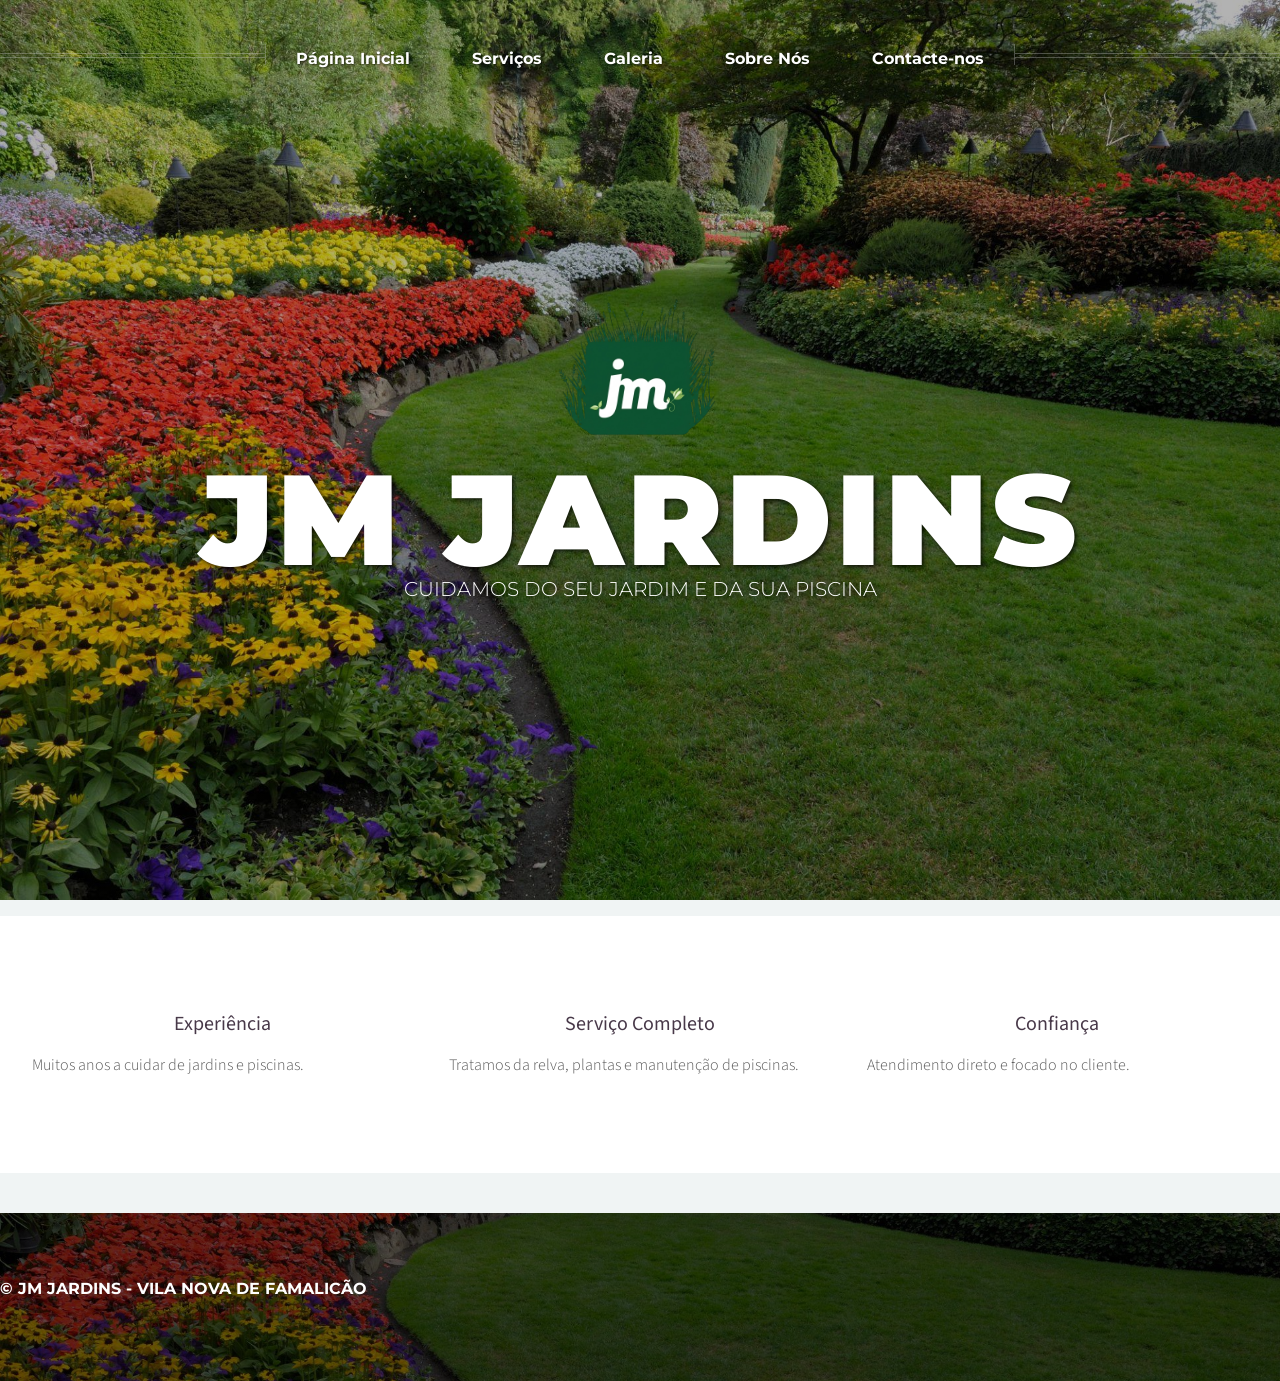
<file: index.html>
<!DOCTYPE html>
<html lang="pt">
<head>
    <meta charset="UTF-8">
    <meta name="viewport" content="width=device-width, initial-scale=1.0">
    <title>JM Jardins - Home</title>

    <link rel="icon" type="image/png" sizes="16x16" href="favicom/favicon-16x16.png">
    <link href="https://fonts.googleapis.com/css2?family=Montserrat:wght@400;700;900&display=swap" rel="stylesheet">
    
    <link rel="stylesheet" href="assets/css/main.css">
    <noscript><link rel="stylesheet" href="assets/css/noscript.css" /></noscript>
    
<style>
    /* TOPO DO SITE */
    #header {
        background-image: linear-gradient(rgba(0,0,0,0.3), rgba(0,0,0,0.3)), url('img/image jardim.jpg') !important; 
        background-size: cover !important;
        background-position: center !important;
        background-attachment: fixed !important;
        min-height: 100vh;
        display: flex;
        justify-content: center;
        flex-direction: column;
        align-items: center;
        border: none !important;
        padding: 0 !important;
    }

    /* TIRAR AS CORES DO TEMPLATE QUE CHATEIAM */
    #header:before, #header:after { display: none !important; background: none !important; }
    
    /* MENU DE NAVEGACAO */
    #nav {
        position: absolute; 
        top: 20px;
        background: transparent !important;
        width: 100%; 
        z-index: 100;
        text-align: center;
    }

    #nav ul { list-style: none; margin: 0; padding: 0; }
    #nav ul li { display: inline-block; margin: 0 15px; }

    #nav ul li a {
        color: #fff !important;
        font-family: 'Montserrat', sans-serif; 
        font-weight: 700;
        text-shadow: 1px 1px 2px rgba(0,0,0,0.5);
        text-decoration: none;
    }

    /* LOGO E TEXTOS PRINCIPAIS */
    #header h1, #header p {
        color: #fff !important;
        text-transform: uppercase; 
        font-family: 'Montserrat', sans-serif; 
        text-shadow: 2px 2px 4px rgba(0,0,0,0.7);
    }

    #header h1 a {
        font-size: 2.0em; 
        font-weight: 900; 
        letter-spacing: 4px;
        text-decoration: none;
    }

    .logo-center { margin-bottom: 20px; }
    .logo-center img { height: 180px; width: auto; }

    /* FOOTER IGUAL AO TOPO */
    #footer {
        background-image: linear-gradient(rgba(0,0,0,0.6), rgba(0,0,0,0.6)), url('img/image jardim.jpg') !important;
        background-size: cover !important;
        padding: 4em 0 !important;
        background-position: center !important;
        text-align: center !important;
    }

    #footer p {
        color: #fff !important;
        font-family: 'Montserrat', sans-serif;
        font-weight: 700;
        text-transform: uppercase;
    }

    /* AJUSTES PARA O TELEMOVEL (MUITO IMPORTANTE) */
    @media screen and (max-width: 736px) {
        
        #header { min-height: 80vh !important; }
        .logo-center img { height: 110px !important; }
        #header h1 a { font-size: 1.4em !important; }

        /* MENU VERDE NO MOBILE */
        #nav { 
            position: relative !important; 
            top: 0 !important; 
            background: #2E5A27 !important; 
            margin-top: 20px !important;
            padding: 10px 0 !important;
            border-radius: 5px;
            display: block !important;
            visibility: visible !important;
        }

        #nav ul { display: flex !important; flex-direction: column !important; }
        #nav ul li { 
            display: block !important;
            padding: 12px 0 !important; 
            border-bottom: 1px solid rgba(255,255,255,0.1);
        }
        
        #nav ul li:last-child { border: none !important; }
        #nav ul li a { text-shadow: none !important; }
    }
</style>
</head>
<body class="homepage is-preload">
    <div id="page-wrapper">

        <header id="header">
            <div class="inner">
                <header>
                    <div class="logo-center">
                        <img src="img/logo.png" alt="JM Jardins Logo">
                    </div>
                    
                    <h1><a href="index.html" id="logo">JM JARDINS</a></h1>
                    <p>Cuidamos do seu jardim e da sua piscina</p>
                </header>
            </div>

            <nav id="nav">
                <ul>
                    <li><a href="index.html">Página Inicial</a></li>
                    <li><a href="servicos.html">Serviços</a></li>
                    <li><a href="galeria.html">Galeria</a></li>
                    <li><a href="historia.html">Sobre Nós</a></li>
                    <li><a href="contactos.html">Contacte-nos</a></li>
                </ul>
            </nav>
        </header>

        <div class="wrapper style1">
            <section id="features" class="container special">
                <div class="row">
                    <article class="col-4 col-12-mobile special">
                        <header><h3>Experiência</h3></header>
                        <p>Muitos anos a cuidar de jardins e piscinas.</p>
                    </article>
                    <article class="col-4 col-12-mobile special">
                        <header><h3>Serviço Completo</h3></header>
                        <p>Tratamos da relva, plantas e manutenção de piscinas.</p>
                    </article>
                    <article class="col-4 col-12-mobile special">
                        <header><h3>Confiança</h3></header>
                        <p>Atendimento direto e focado no cliente.</p>
                    </article>
                </div>
            </section>
        </div>

        <footer id="footer">
            <div class="container">
                <p>&copy; JM Jardins - Vila Nova de Famalicão</p>
            </div>
        </footer>

    </div>
</body>
</html>
</file>
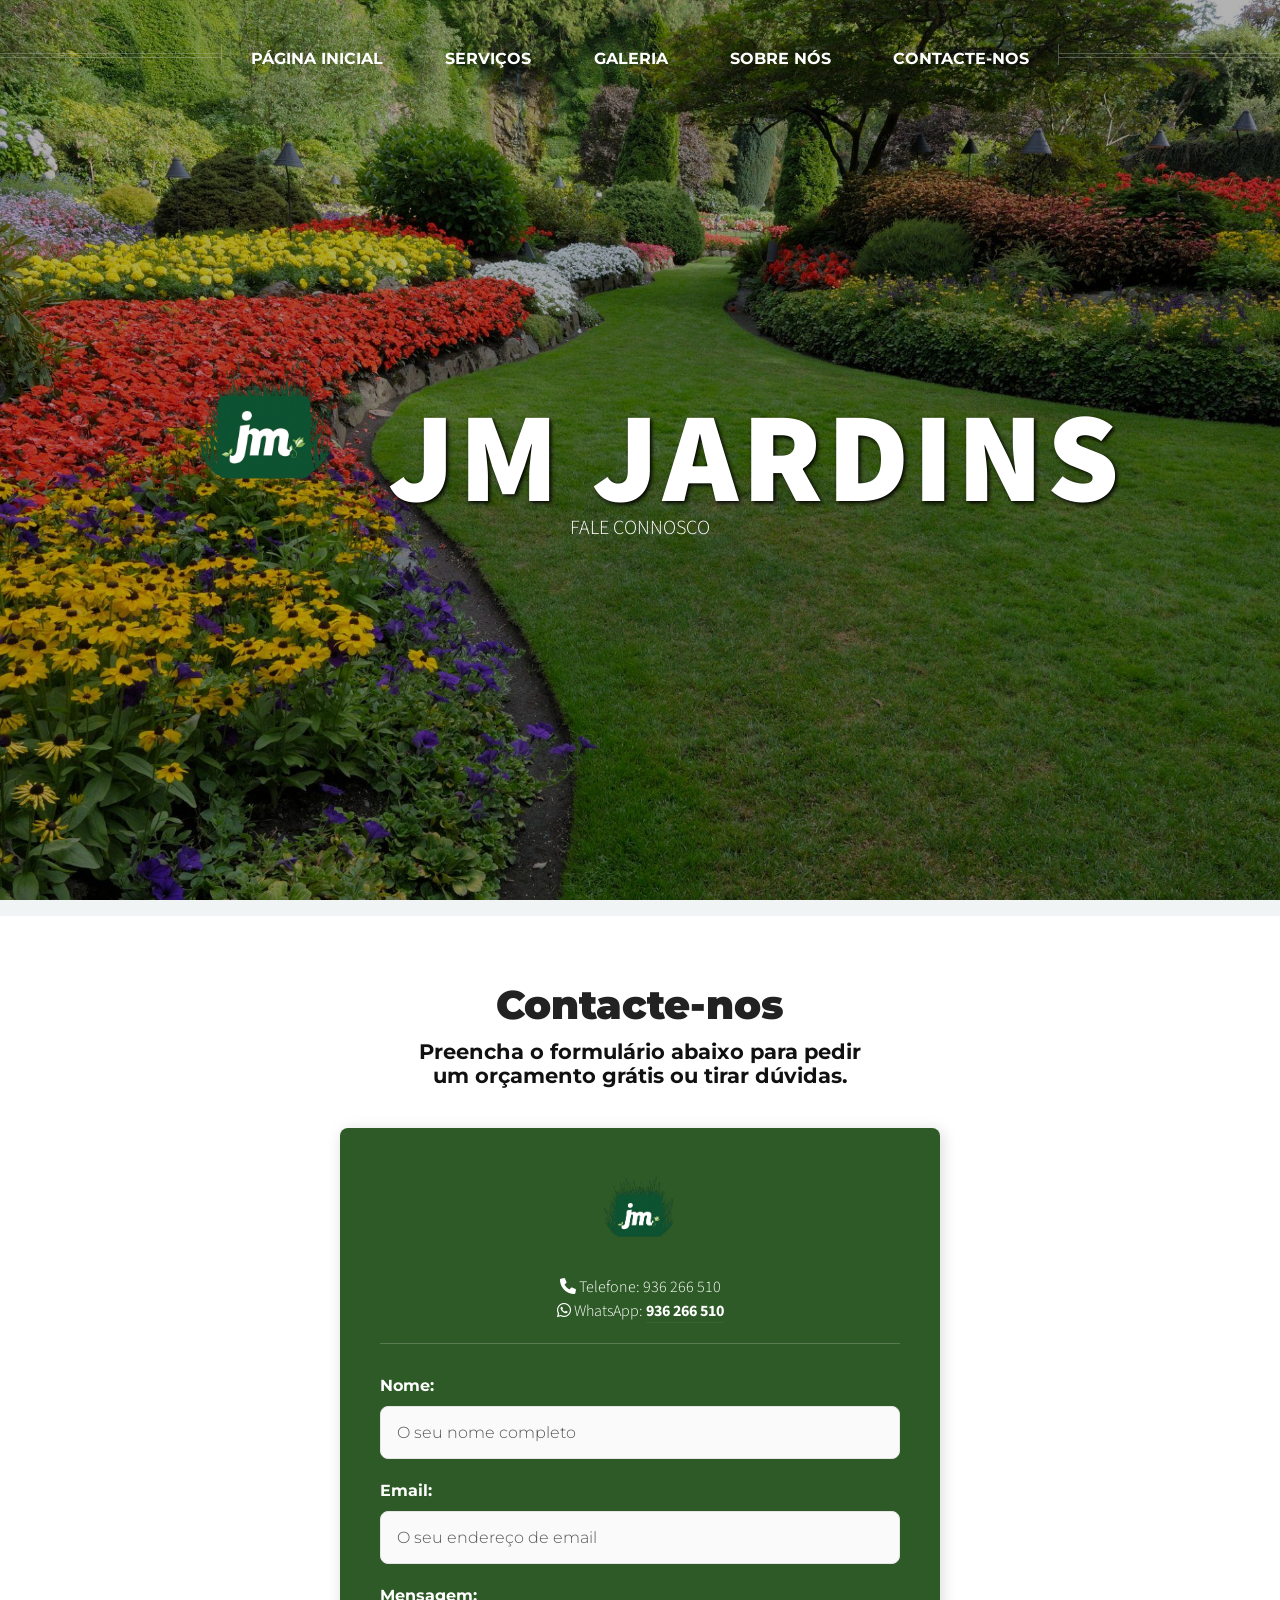
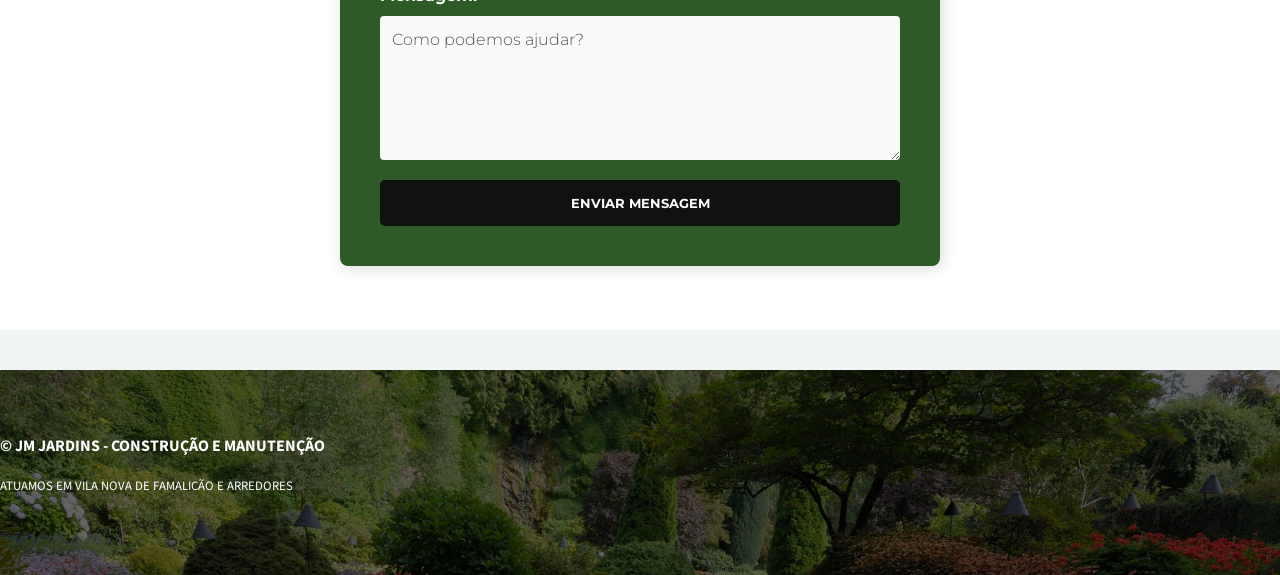
<file: contactos.html>
<!DOCTYPE html>
<html lang="pt">
<head>
    <meta charset="UTF-8">
    <meta name="viewport" content="width=device-width, initial-scale=1.0">
    <title>JM Jardins - Contactos</title>
    
    <link href="https://fonts.googleapis.com/css2?family=Montserrat:wght@400;700;900&display=swap" rel="stylesheet">
    <link rel="stylesheet" href="assets/css/main.css">
    <link rel="stylesheet" href="https://cdnjs.cloudflare.com/ajax/libs/font-awesome/6.0.0/css/all.min.css">
    <noscript><link rel="stylesheet" href="assets/css/noscript.css" /></noscript>
    
<style>
    /* --- TOPO (IGUAL AS OUTRAS PAGINAS) --- */
    #header {
        background-image: linear-gradient(rgba(0,0,0,0.3), rgba(0,0,0,0.3)), url('img/image jardim.jpg') !important; 
        background-size: cover !important;
        background-position: center !important;
        background-attachment: fixed !important;
        min-height: 50vh; 
        display: flex;
        justify-content: center;
        flex-direction: column;
        align-items: center;
        border: none !important;
        padding: 0 !important;
    }

    #header:before, #header:after { display: none !important; }
    
    /* MENU LA DE CIMA */
    #nav {
        position: absolute; top: 20px;
        background: transparent !important;
        width: 100%; z-index: 100;
        text-align: center;
    }

    #nav ul { list-style: none; margin: 0; padding: 0; }
    #nav ul li { display: inline-block; margin: 0 15px; }

    #nav ul li a {
        color: #ffffff !important;
        font-family: 'Montserrat', sans-serif; font-weight: 700;
        text-decoration: none;
        text-transform: uppercase;
    }

    #header h1 span { 
        font-size: 2.0em; letter-spacing: 4px; font-weight: 900; 
        color: #fff !important; text-shadow: 2px 2px 4px #000;
    }

    .logo-button img { height: 160px; width: auto; }

    /* --- FORMULARIO E CONTACTOS --- */
    .contactos-fundo { background-color: #ffffff; padding: 4em 20px; text-align: center; }

    .caixa-formulario {
        max-width: 600px; 
        margin: 0 auto;
        background: #2E5A27; /* VERDE JM */
        padding: 40px;
        border-radius: 8px; 
        box-shadow: 2px 2px 15px rgba(0,0,0,0.15);
        text-align: left; 
    }

    .caixa-formulario label {
        font-family: 'Montserrat', sans-serif; font-weight: 700; 
        color: #ffffff; display: block; margin-bottom: 8px;
    }

    .caixa-formulario input, .caixa-formulario textarea {
        width: 100%; padding: 12px; margin-bottom: 20px;
        border: none; border-radius: 4px; font-family: 'Montserrat', sans-serif;
    }

    .caixa-formulario button {
        background-color: #111; /* PRETO PO CONTRASTE */
        color: #ffffff;
        font-family: 'Montserrat', sans-serif; font-weight: 700;
        padding: 15px; border: none; border-radius: 5px;
        cursor: pointer; text-transform: uppercase; width: 100%; 
    }

    /* TEXTO BRANCO DENTRO DA CAIXA VERDE */
    .info-contacto-rapido {
        text-align: center; margin-bottom: 30px; padding-bottom: 20px;
        border-bottom: 1px solid rgba(255, 255, 255, 0.2);
        color: #fff !important;
    }

    .info-contacto-rapido a { color: #fff !important; font-weight: 700; text-decoration: none; }

    /* --- RODAPE --- */
    #footer {
        background-image: linear-gradient(rgba(0,0,0,0.6), rgba(0,0,0,0.6)), url('img/image jardim.jpg') !important;
        background-size: cover !important; padding: 4em 0 !important;
        text-align: center !important;
    }

    #footer p { color: #ffffff !important; font-weight: 700; text-transform: uppercase; }

    /* --- AJUSTES TLM (MOBILE) --- */
    @media screen and (max-width: 736px) {
        #header { min-height: 60vh !important; }
        .logo-button img { height: 100px !important; }
        #header h1 span { font-size: 1.4em !important; }
        
        /* FIX DO MENU VERDE */
        #nav { 
            position: relative !important; top: 0 !important; 
            background: #2E5A27 !important; 
            margin-top: 20px !important; padding: 10px 0 !important;
            border-radius: 5px !important;
            display: block !important;
            visibility: visible !important;
        }
        
        #nav ul li { 
            display: block !important; 
            padding: 12px 0 !important;
            border-bottom: 1px solid rgba(255,255,255,0.1); 
        }

        #nav ul li:last-child { border: none !important; }

        /* FORMULARIO NO TLM */
        .caixa-formulario { width: 95% !important; padding: 25px !important; }
        .contactos-fundo { padding: 2em 10px !important; }
    }
</style>
</head>
<body class="homepage is-preload">
    <div id="page-wrapper">

        <header id="header">
            <div class="inner">
                <header>
                    <h1>
                        <a href="index.html" class="logo-button logo-center">
                            <img src="img/logo.png" alt="JM Jardins Logo">
                        </a>
                        <span>JM JARDINS</span>
                    </h1>
                    <p>FALE CONNOSCO</p>
                </header>
            </div>

            <nav id="nav">
                <ul>
                    <li><a href="index.html">Página Inicial</a></li>
                    <li><a href="servicos.html">Serviços</a></li>
                    <li><a href="galeria.html">Galeria</a></li>
                    <li><a href="historia.html">Sobre Nós</a></li>
                    <li><a href="contactos.html">Contacte-nos</a></li>
                </ul>
            </nav>
        </header>

        <main class="wrapper style1 contactos-fundo">
            <h2 style="font-family: 'Montserrat', sans-serif; font-weight: 900; font-size: 2.5em; margin-bottom: 10px; color: #222;">Contacte-nos</h2>
            
            <p style="font-family: 'Montserrat', sans-serif; font-weight: 700; font-size: 1.3em; color: #111; margin-bottom: 40px; text-align: center;">
    Preencha o formulário abaixo para pedir<br>um orçamento grátis ou tirar dúvidas.
</p>

            <div class="caixa-formulario">
                <div style="text-align: center; margin-bottom: 20px;">
                    <img src="img/logo.png" alt="Mini Logo JM" style="height: 80px; width: auto;">
                </div>

                <div class="info-contacto-rapido">
                    <div>
                        <i class="fas fa-phone"></i>
                        <span>Telefone: 936 266 510</span> </div>
                    <div>
                        <i class="fab fa-whatsapp"></i>
                        <span>WhatsApp: <a href="https://wa.me/936266510" target="_blank">936 266 510</a></span> </div>
                </div>

                <form action="#" method="post">
                    <div>
                        <label for="nome">Nome:</label>
                        <input type="text" id="nome" name="nome" placeholder="O seu nome completo" required>
                    </div>

                    <div>
                        <label for="email">Email:</label>
                        <input type="email" id="email" name="email" placeholder="O seu endereço de email" required>
                    </div>

                    <div>
                        <label for="mensagem">Mensagem:</label>
                        <textarea id="mensagem" name="mensagem" rows="5" placeholder="Como podemos ajudar?" required></textarea>
                    </div>

                    <button type="submit">Enviar Mensagem</button>
                </form>
            </div>
        </main>

        <footer id="footer">
            <div class="container">
                <p>&copy; JM Jardins - Construção e Manutenção</p>
                <p style="font-size: 0.8em !important; font-weight: 400 !important;">Atuamos em Vila Nova de Famalicão e Arredores</p>
                
            </div>
        </footer>

    </div>
</body>
</html>
</file>
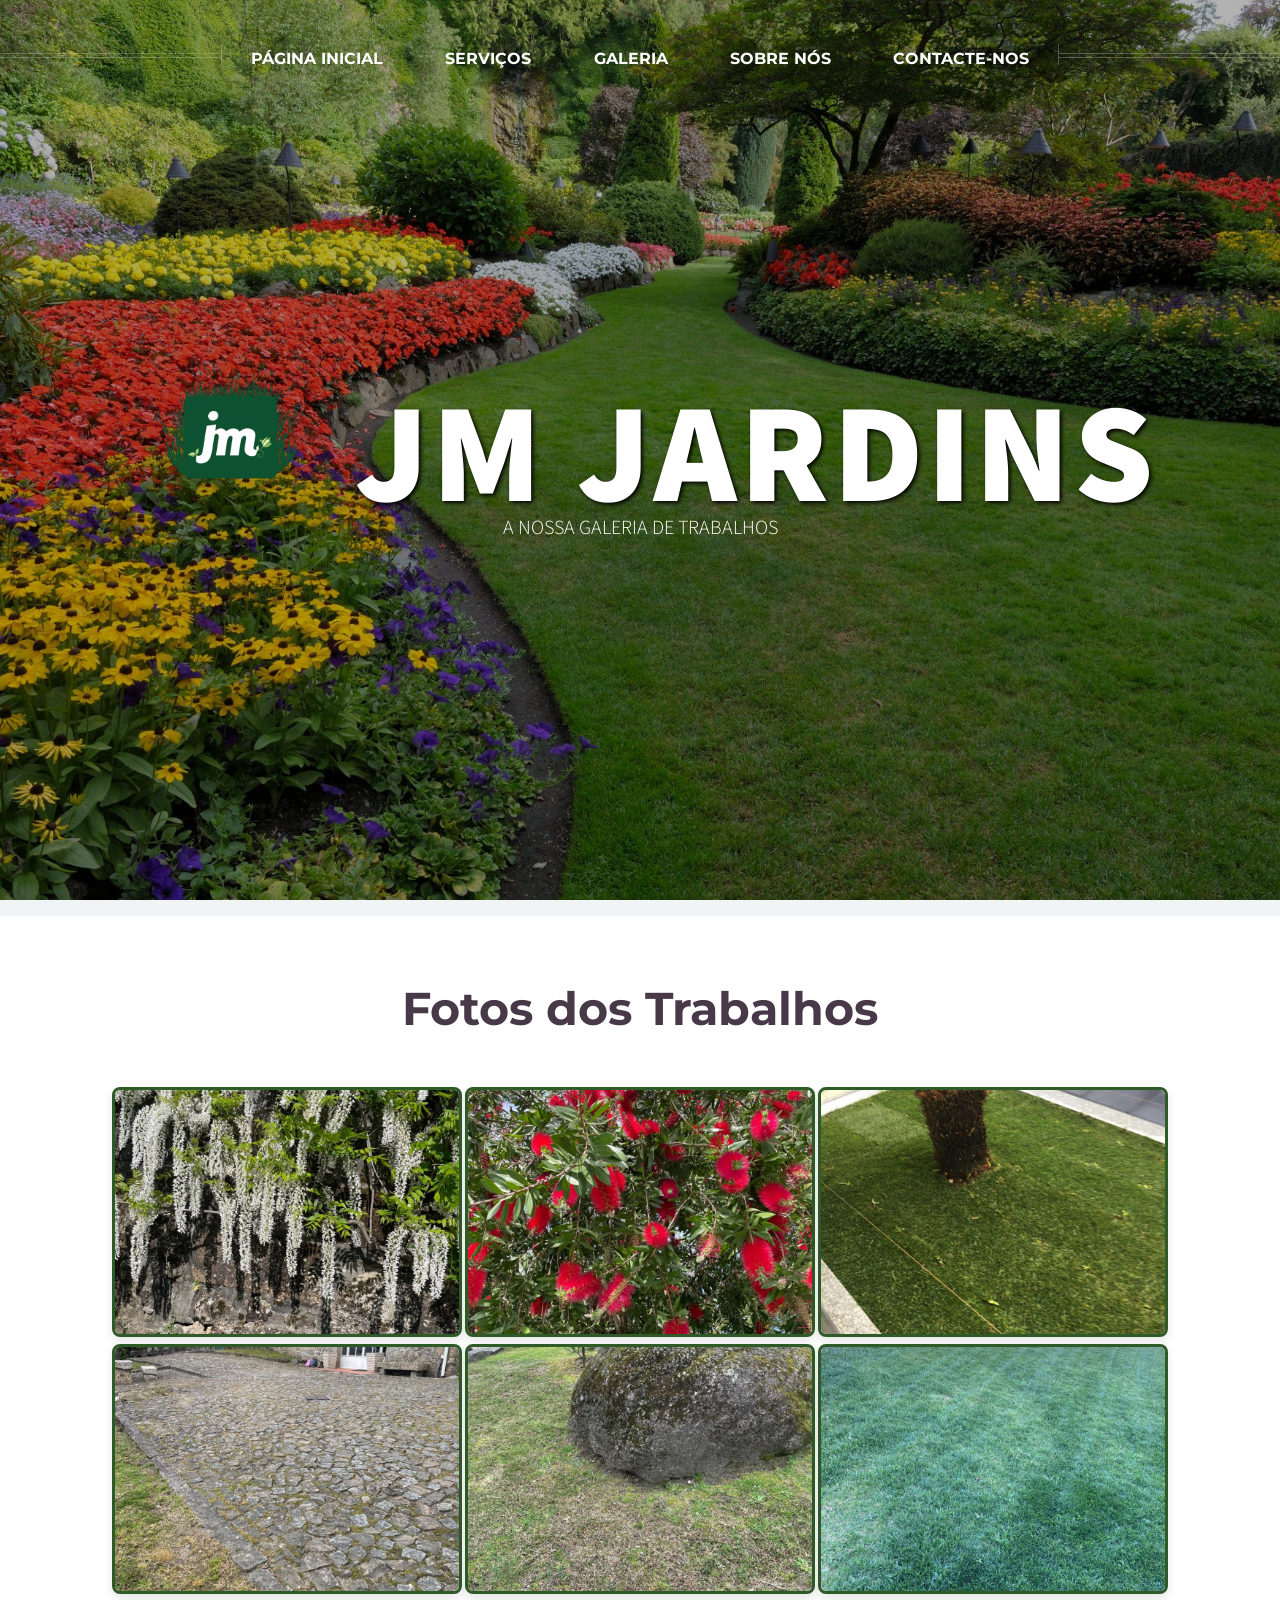
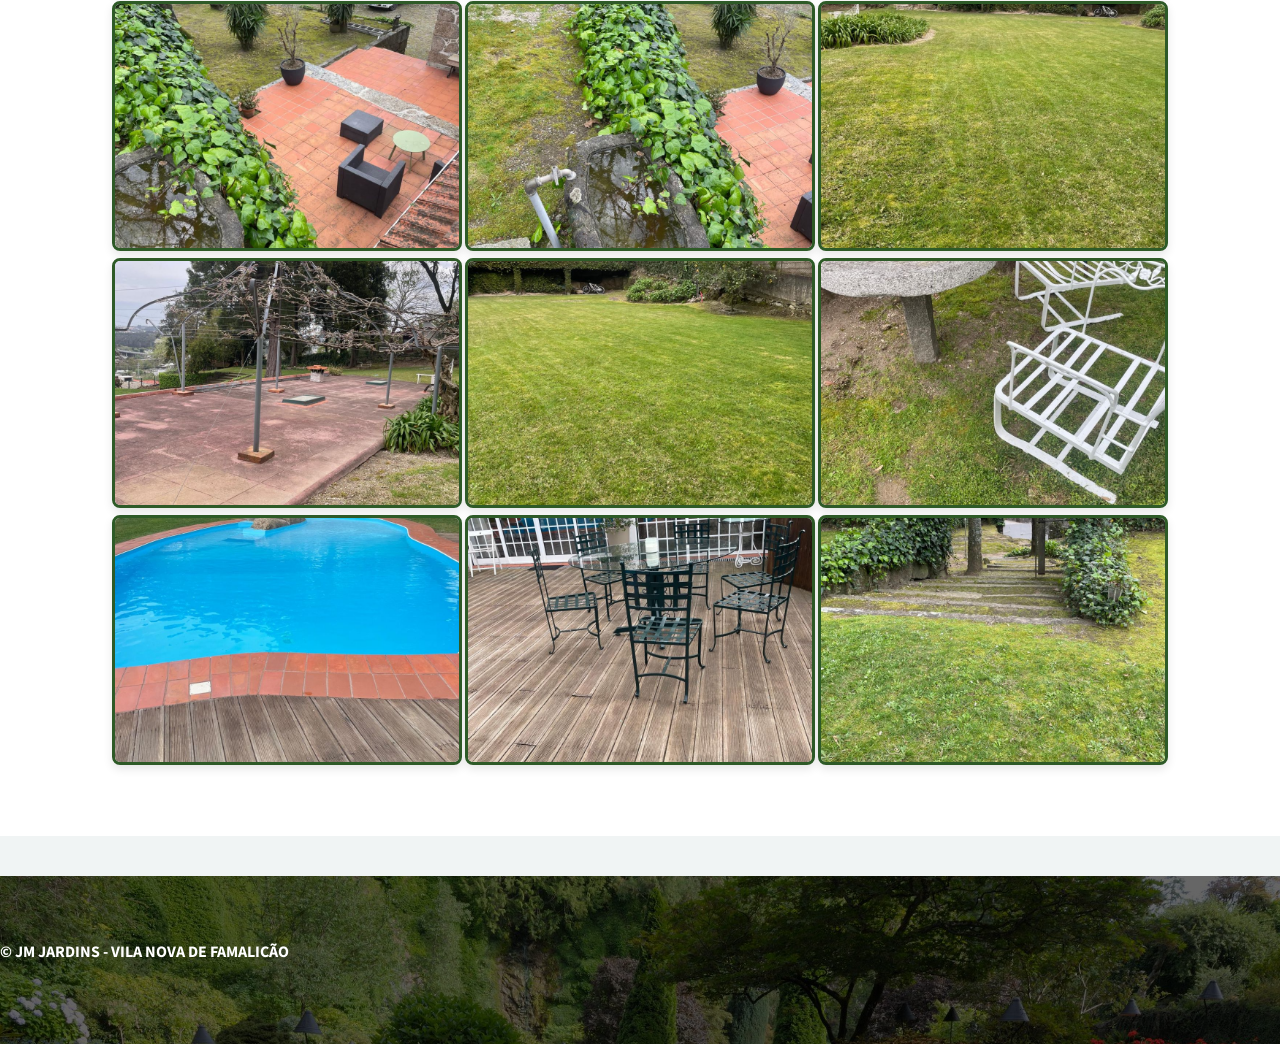
<file: galeria.html>
<!DOCTYPE html>
<html lang="pt">
<head>
    <meta charset="UTF-8">
    <meta name="viewport" content="width=device-width, initial-scale=1.0">
    <title>JM Jardins - Galeria</title>
    
    <link href="https://fonts.googleapis.com/css2?family=Montserrat:wght@400;700;900&display=swap" rel="stylesheet">
    <link rel="stylesheet" href="assets/css/main.css">
    <noscript><link rel="stylesheet" href="assets/css/noscript.css" /></noscript>
    
<style>
    /* --- TOPO PADRÃO --- */
    #header {
        background-image: linear-gradient(rgba(0,0,0,0.3), rgba(0,0,0,0.3)), url('img/image jardim.jpg') !important; 
        background-size: cover !important;
        background-position: center !important;
        background-attachment: fixed !important;
        min-height: 50vh; 
        display: flex;
        justify-content: center;
        flex-direction: column;
        align-items: center;
        border: none !important;
        padding: 0 !important;
    }

    #header:before, #header:after { display: none !important; }
    
    #nav {
        position: absolute; top: 20px;
        background: transparent !important;
        width: 100%; z-index: 100;
        text-align: center;
    }

    #nav ul { list-style: none; padding: 0; }
    #nav ul li { display: inline-block; margin: 0 15px; }
    #nav ul li a {
        color: #ffffff !important;
        font-family: 'Montserrat', sans-serif; font-weight: 700;
        text-decoration: none;
        text-transform: uppercase;
    }

    #header h1 span { 
        font-size: 2.2em; letter-spacing: 4px; font-weight: 900; 
        color: #fff !important; text-shadow: 2px 2px 4px #000;
    }

    .logo-button img { height: 160px; width: auto; }

    /* --- GALERIA "ARRUMADA" --- */
    .galeria-fundo {
        background-color: #ffffff; 
        padding: 4em 20px;
        /* FLEXBOX MAGICO */
        display: flex;
        flex-wrap: wrap;
        justify-content: center;
        gap: 20px; /* Espaço igual entre fotos */
    }

    .galeria-fundo img {
        width: 350px; /* Tamanho fixo po PC */
        height: 250px;
        object-fit: cover; /* Não deixa a imagem esticar/esmagar */
        border: 3px solid #2E5A27; 
        border-radius: 8px;
        box-shadow: 0 4px 10px rgba(0,0,0,0.1);
        transition: 0.3s;
    }

    .galeria-fundo img:hover { transform: scale(1.03); }

    /* --- RODAPE --- */
    #footer {
        background-image: linear-gradient(rgba(0,0,0,0.6), rgba(0,0,0,0.6)), url('img/image jardim.jpg') !important;
        background-size: cover !important; padding: 4em 0 !important;
        text-align: center !important;
    }

    #footer p { color: #ffffff !important; font-weight: 700; text-transform: uppercase; }

    /* --- AJUSTES TLM (MOBILE) --- */
    @media screen and (max-width: 736px) {
        #header { min-height: 60vh !important; }
        .logo-button img { height: 100px !important; }
        #header h1 span { font-size: 1.5em !important; }
        
        /* FIX DO MENU */
        #nav { 
            position: relative !important; top: 0 !important; 
            background: #2E5A27 !important; 
            margin-top: 20px !important; padding: 10px 0 !important;
            display: block !important;
            border-radius: 5px;
        }
        
        #nav ul li { 
            display: block !important; 
            padding: 10px 0 !important;
            border-bottom: 1px solid rgba(255,255,255,0.1); 
        }

        /* GALERIA NO TLM */
        .galeria-fundo { padding: 2em 10px !important; }
        .galeria-fundo img { 
            width: 100% !important; /* Foto ocupa a largura toda */
            height: auto !important; 
            margin: 0 !important; 
        }
    }
</style>
</head>
<body class="homepage is-preload">
    <div id="page-wrapper">

        <header id="header">
            <div class="inner">
                <header>
                    <h1>
                        <a href="index.html" class="logo-button logo-center">
                            <img src="img/logo.png" alt="JM Jardins Logo">
                        </a>
                        <span>JM JARDINS</span>
                    </h1>
                    <p>A NOSSA GALERIA DE TRABALHOS</p>
                </header>
            </div>

            <nav id="nav">
                <ul>
                    <li><a href="index.html">Página Inicial</a></li>
                    <li><a href="servicos.html">Serviços</a></li>
                    <li><a href="galeria.html">Galeria</a></li>
                    <li><a href="historia.html">Sobre Nós</a></li>
                    <li><a href="contactos.html">Contacte-nos</a></li>
                </ul>
            </nav>
        </header>

        <main class="wrapper style1 galeria-fundo">
            <h2 style="font-family: 'Montserrat', sans-serif; font-weight: 700; margin-bottom: 30px;">Fotos dos Trabalhos</h2>
            
            <div style="text-align: center;">
                <img src="img/img 1.jpeg">
                <img src="img/img 2.jpeg">
                <img src="img/img 3.jpeg">
                <img src="img/img 4.jpeg">
                <img src="img/img 5.jpeg">
                <img src="img/img 6.jpeg">
                <img src="img/img 7.jpeg">
                <img src="img/img 8.jpeg">
                <img src="img/img 9.jpeg">
                <img src="img/img 10.jpeg">
                <img src="img/img 11.jpeg">
                <img src="img/img 12.jpeg">
                <img src="img/img 13.jpeg">
                <img src="img/img 14.jpeg">
                <img src="img/img 15.jpeg">
            </div>
        </main>

        <footer id="footer">
            <div class="container">
                <p>&copy; JM Jardins - Vila Nova de Famalicão</p>
            </div>
        </footer>

    </div>
</body>
</html>
</file>
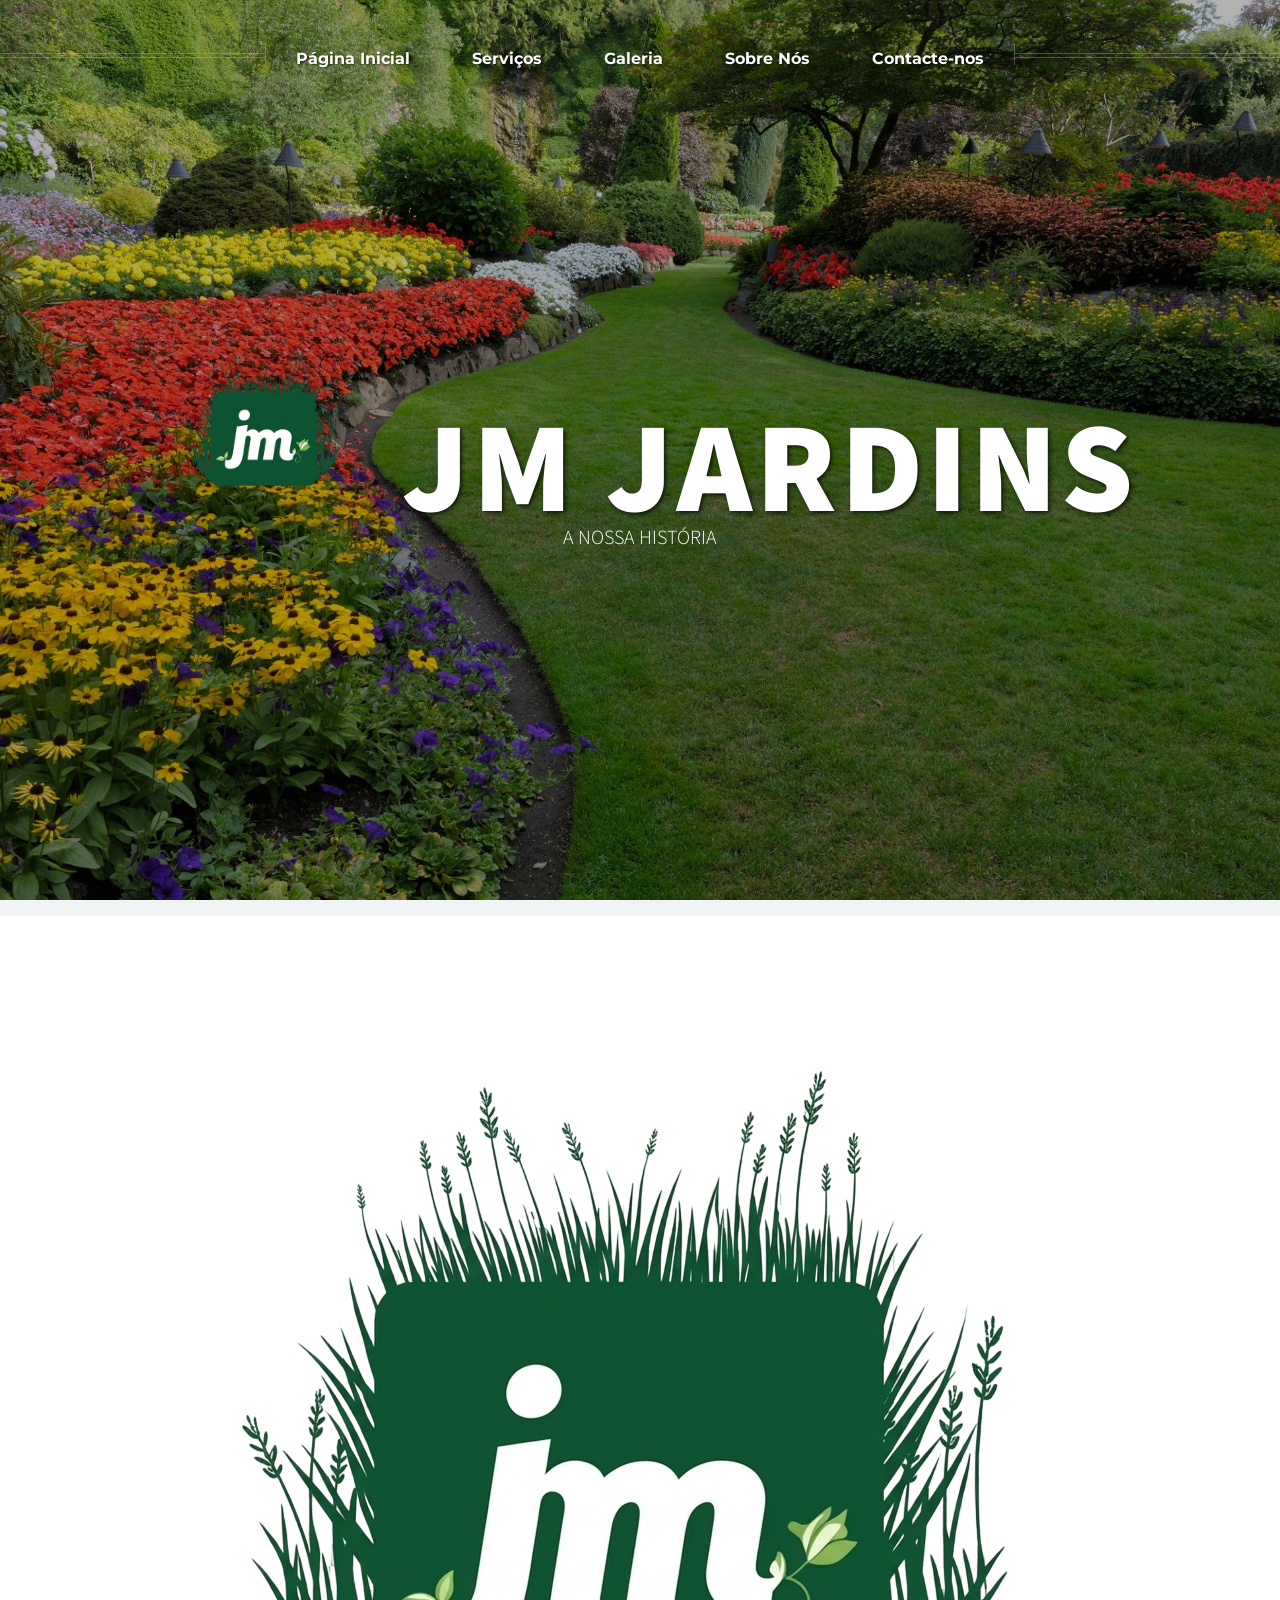
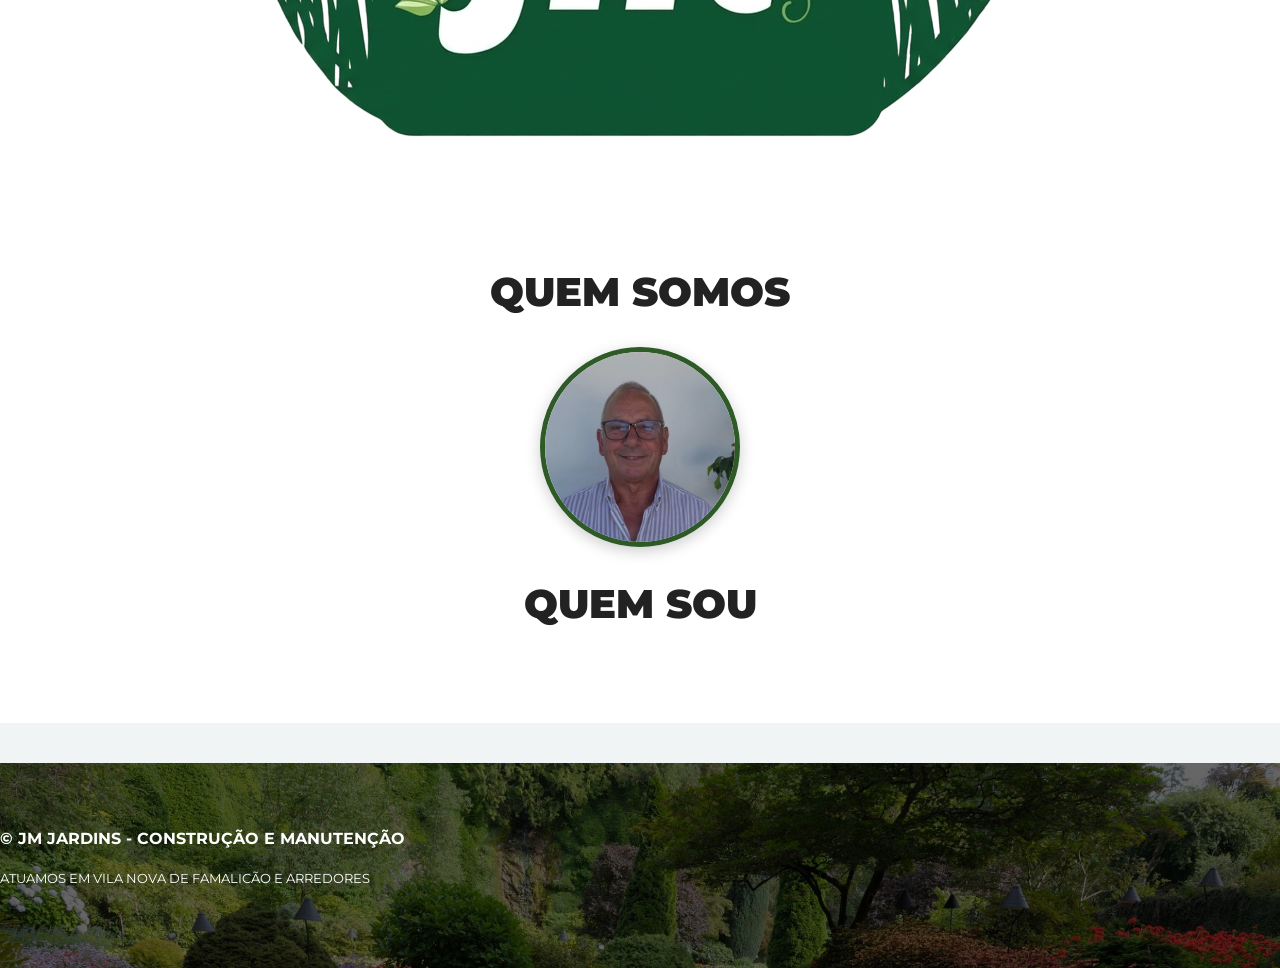
<file: historia.html>
<!DOCTYPE html>
<html lang="pt">
<head>
    <meta charset="UTF-8">
    <meta name="viewport" content="width=device-width, initial-scale=1.0">
    <title>JM Jardins - Sobre Nós</title>
    
    <link href="https://fonts.googleapis.com/css2?family=Montserrat:wght@400;700;900&display=swap" rel="stylesheet">
    <link rel="stylesheet" href="assets/css/main.css">
    <noscript><link rel="stylesheet" href="assets/css/noscript.css" /></noscript>
    
<style>
    /* --- PARTE DE CIMA (HEADER) --- */
    #header {
        background-image: linear-gradient(rgba(0,0,0,0.3), rgba(0,0,0,0.3)), url('img/image jardim.jpg') !important; 
        background-size: cover !important;
        background-position: center !important;
        background-attachment: fixed !important;
        min-height: 50vh; 
        display: flex;
        justify-content: center;
        flex-direction: column;
        align-items: center;
        border: none !important;
        padding: 0 !important;
    }

    /* Limpar lixo do template */
    #header:before, #header:after { display: none !important; background: none !important; }
    
    /* MENU LA DE TOPO */
    #nav {
        position: absolute; top: 20px;
        background: transparent !important;
        width: 100%; z-index: 100;
        text-align: center;
    }

    #nav ul { list-style: none; margin: 0; padding: 0; }
    #nav ul li { display: inline-block; margin: 0 15px; }

    #nav ul li a {
        color: #ffffff !important;
        font-family: 'Montserrat', sans-serif !important; 
        font-weight: 700;
        text-shadow: 1px 1px 2px rgba(0,0,0,0.5);
        text-decoration: none;
    }

    #header h1 span { 
        font-size: 2.0em; 
        letter-spacing: 4px; 
        font-weight: 900; 
        color: #fff !important;
        text-shadow: 2px 2px 4px rgba(0,0,0,0.7);
    }

    .logo-button img { width: auto; height: 180px; }

    /* --- CONTEUDO DA HISTORIA --- */
    .historia-fundo { background-color: #ffffff; padding: 4em 0; text-align: center; }

    /* Foto do Sr Jose redonda */
    .perfil-foto { text-align: center; margin-bottom: 25px; }
    .perfil-foto img {
        width: 200px; height: 200px; 
        object-fit: cover; 
        border-radius: 50%; 
        border: 5px solid #2E5A27; /* Verde da JM */
        box-shadow: 0 4px 15px rgba(0,0,0,0.2); 
    }

    .caixa-texto {
        max-width: 800px; margin: 0 auto; text-align: left; 
        font-family: 'Montserrat', sans-serif; color: #444;
        line-height: 1.8; font-size: 1.1em; padding: 0 25px;
    }

    h2, h3 { text-transform: uppercase !important; color: #2E5A27; }

    /* --- RODAPE --- */
    #footer {
        background-image: linear-gradient(rgba(0,0,0,0.6), rgba(0,0,0,0.6)), url('img/image jardim.jpg') !important;
        background-size: cover !important; padding: 4em 0 !important;
        text-align: center !important;
    }

    #footer p {
        color: #ffffff !important; 
        font-family: 'Montserrat', sans-serif !important;
        font-weight: 700 !important; 
        text-transform: uppercase;
    }

    /* --- AJUSTES PA TELEMOVEL --- */
    @media screen and (max-width: 736px) {
        #header { min-height: 60vh !important; }
        .logo-button img { height: 110px !important; }
        #header h1 span { font-size: 1.4em !important; }
        
        /* Menu Mobile Verde */
        #nav { 
            position: relative !important; top: 0 !important; 
            background: #2E5A27 !important; 
            margin-top: 20px !important; 
            padding: 10px 0 !important;
            border-radius: 5px !important;
            display: block !important;
        }
        
        #nav ul li { 
            display: block !important; 
            margin: 0 !important; 
            padding: 10px 0 !important;
            border-bottom: 1px solid rgba(255,255,255,0.1); 
        }

        #nav ul li:last-child { border: none !important; }

        .perfil-foto img { width: 150px; height: 150px; }
        .caixa-texto { text-align: center !important; font-size: 1em; }
    }
</style>
</head>
<body class="homepage is-preload">
    <div id="page-wrapper">

        <header id="header">
            <div class="inner">
                <header>
                    <h1>
                        <a href="index.html" class="logo-button logo-center">
                            <img src="img/logo.png" alt="JM Jardins Logo">
                        </a>
                        <span>JM JARDINS</span>
                    </h1>
                    <p>A NOSSA HISTÓRIA</p>
                </header>
            </div>

            <nav id="nav">
                <ul>
                    <li><a href="index.html">Página Inicial</a></li>
                    <li><a href="servicos.html">Serviços</a></li>
                    <li><a href="galeria.html">Galeria</a></li>
                    <li><a href="historia.html">Sobre Nós</a></li>
                    <li><a href="contactos.html">Contacte-nos</a></li>
                </ul>
            </nav>
        </header>

        <main class="wrapper style1 historia-fundo">
            
            <div class="logo-sobre">
                <img src="img/logo.png" alt="JM Jardins Logo Pequeno">
            </div>

            <h2 style="font-family: 'Montserrat', sans-serif; font-weight: 900; font-size: 2.5em; margin-bottom: 30px; color: #222;">Quem Somos</h2>
            
            <div class="caixa-texto">
                
            </div>

            <div class="perfil-foto">
                <img src="img/IMG_SR Jose.jpeg" alt="Imagem jose">
            </div>

            <h2 style="font-family: 'Montserrat', sans-serif; font-weight: 900; font-size: 2.5em; margin-bottom: 30px; color: #222;">Quem Sou</h2>

            <div class="caixa-texto">
                
            </div>

        </main>

        <footer id="footer">
            <div class="container">
                <p>&copy; JM Jardins - Construção e Manutenção</p>
                <p style="font-size: 0.8em !important; font-weight: 400 !important;">Atuamos em Vila Nova de Famalicão e Arredores</p>
            </div>
        </footer>

    </div>
</body>
</html>
</file>
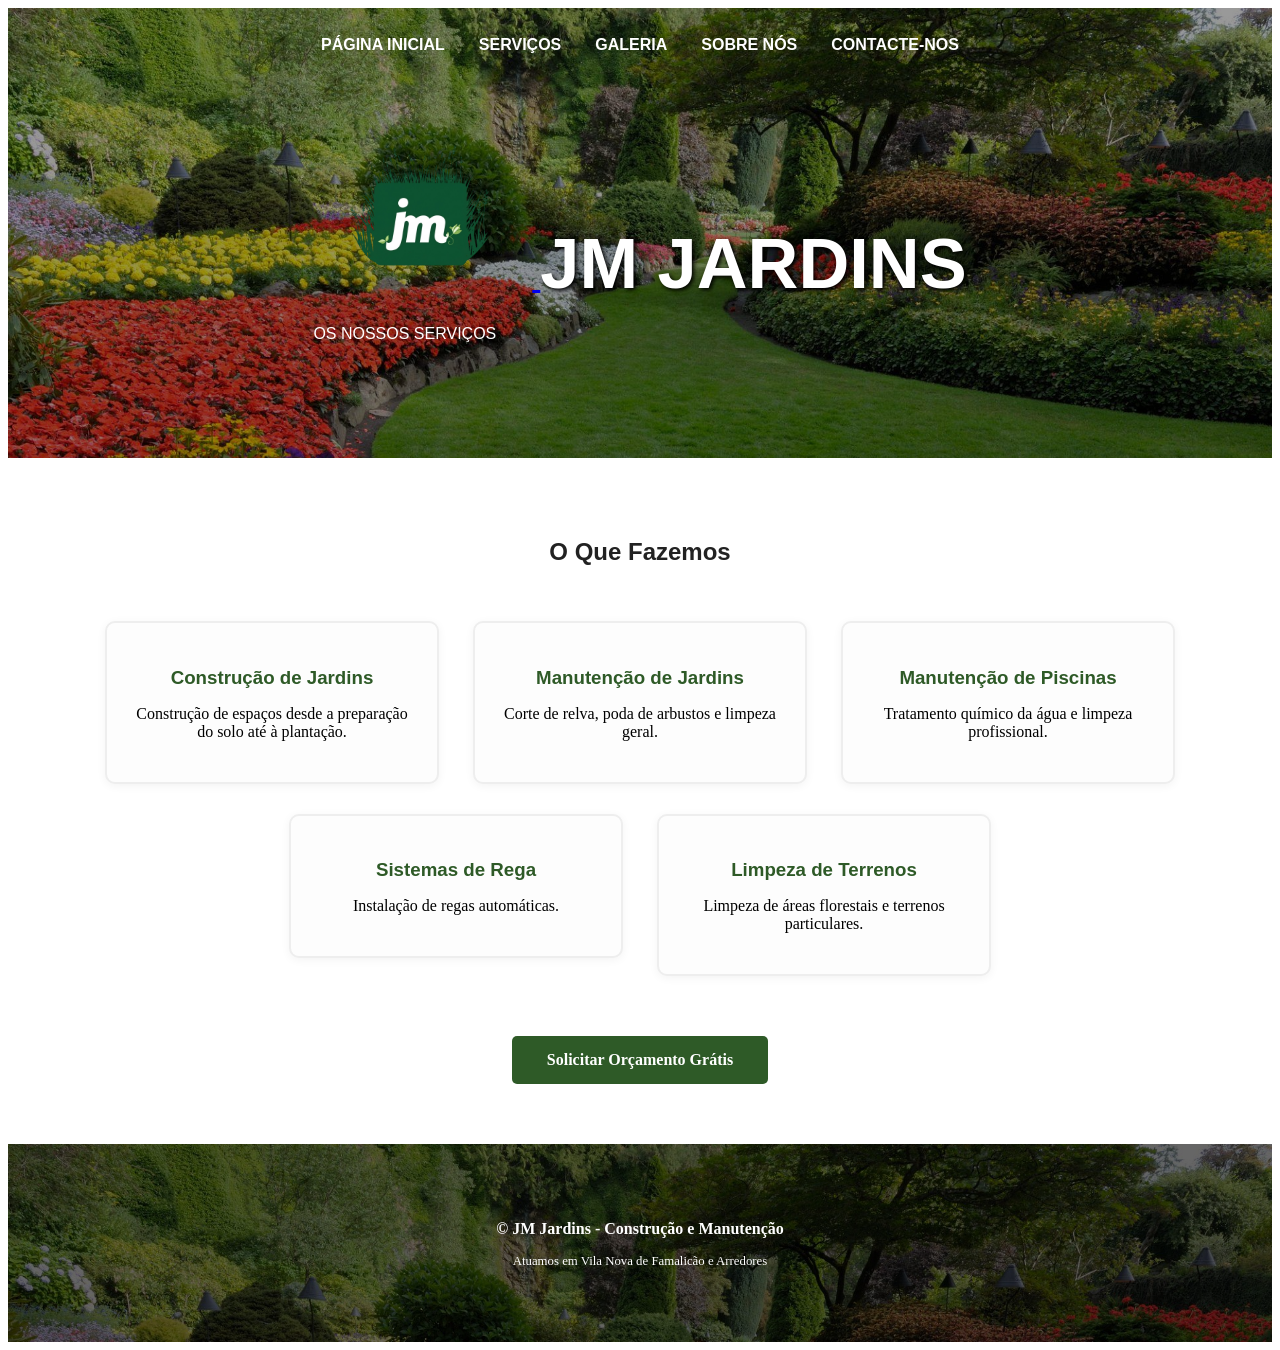
<file: servicos.html>
<!DOCTYPE html>
<html lang="pt">
<style>
    /* --- O MEU TOPO --- */
    #header {
        background-image: linear-gradient(rgba(0,0,0,0.4), rgba(0,0,0,0.4)), url('img/image jardim.jpg') !important; 
        background-size: cover !important;
        background-position: center !important;
        background-attachment: fixed !important;
        min-height: 50vh; 
        display: flex;
        justify-content: center;
        flex-direction: column;
        align-items: center;
        border: none !important;
    }

    #header:before, #header:after { display: none !important; }
    
    /* MENU LA EM CIMA */
    #nav {
        position: absolute; 
        top: 20px;
        width: 100%; 
        z-index: 100;
        text-align: center;
    }

    #nav ul { list-style: none; padding: 0; }
    #nav ul li { display: inline-block; margin: 0 15px; }

    #nav ul li a {
        color: #fff !important;
        font-family: 'Montserrat', sans-serif; 
        font-weight: 700;
        text-decoration: none;
        text-transform: uppercase;
    }

    /* TITULOS */
    #header h1 span { 
        font-size: 2.2em; 
        color: #fff !important; 
        font-family: 'Montserrat', sans-serif;
        font-weight: 900;
        text-shadow: 2px 2px 4px #000;
    }

    #header p { 
        color: #fff !important;
        font-family: 'Montserrat', sans-serif;
        margin-top: 10px !important; 
    }

    .logo-button img { height: 160px; width: auto; }

    /* --- PARTE DOS SERVICOS --- */
    .servicos-fundo {
        background: #fff; 
        padding: 60px 20px;
        text-align: center;
    }

    .caixa-servico {
        display: inline-block;
        width: 280px; 
        margin: 15px;
        padding: 25px;
        background: #fdfdfd;
        border: 2px solid #eee;
        border-radius: 10px;
        vertical-align: top;
        box-shadow: 0 2px 10px rgba(0,0,0,0.05);
    }

    .caixa-servico h3 {
        color: #2E5A27; /* VERDE JM */
        font-family: 'Montserrat', sans-serif;
        margin-bottom: 10px;
    }

    .botao-orcamento {
        display: inline-block;
        background: #2E5A27;
        color: #fff !important;
        padding: 15px 35px;
        border-radius: 5px;
        margin-top: 25px;
        font-weight: 700;
        text-decoration: none;
    }

    /* --- O RODAPE --- */
    #footer {
        background-image: linear-gradient(rgba(0,0,0,0.6), rgba(0,0,0,0.6)), url('img/image jardim.jpg') !important;
        background-size: cover;
        padding: 60px 0 !important;
        text-align: center;
    }

    #footer p { color: #fff !important; font-weight: 700; }

    /* --- AJUSTES TLM (MOBILE) --- */
    @media screen and (max-width: 736px) {
        
        #header { min-height: 60vh !important; }
        .logo-button img { height: 100px !important; }
        
        /* O FIX DO MENU MOBILE */
        #nav { 
            position: relative !important; 
            top: 0 !important;
            background: #2E5A27 !important; 
            margin-top: 15px !important;
            padding: 10px 0 !important;
            display: block !important;
        }

        #nav ul li { 
            display: block !important; 
            padding: 10px !important;
            border-bottom: 1px solid rgba(255,255,255,0.1);
        }

        /* CAIXAS NO TLM */
        .caixa-servico { width: 95% !important; margin: 10px 0 !important; }
        .botao-orcamento { width: 90% !important; }
    }
</style>
<body class="homepage is-preload">
    <div id="page-wrapper">

        <header id="header">
            <div class="inner">
                <header>
                    <h1>
                        <a href="index.html" class="logo-button logo-center">
                            <img src="img/logo.png" alt="JM Jardins Logo">
                        </a>
                        <span>JM JARDINS</span>
                    </h1>
                    <p>OS NOSSOS SERVIÇOS</p>
                </header>
            </div>

            <nav id="nav">
                <ul>
                    <li><a href="index.html">Página Inicial</a></li>
                    <li><a href="servicos.html">Serviços</a></li>
                    <li><a href="galeria.html">Galeria</a></li>
                    <li><a href="historia.html">Sobre Nós</a></li>
                    <li><a href="contactos.html">Contacte-nos</a></li>
                </ul>
            </nav>
        </header>

        <main class="wrapper style1 servicos-fundo">
            <h2 style="font-family: 'Montserrat', sans-serif; font-weight: 900; margin-bottom: 40px; color: #222;">O Que Fazemos</h2>
            
            <div style="text-align: center;">
                <div class="caixa-servico">
                    <h3>Construção de Jardins</h3>
                    <p>Construção de espaços desde a preparação do solo até à plantação.</p>
                </div>

                <div class="caixa-servico">
                    <h3>Manutenção de Jardins</h3>
                    <p>Corte de relva, poda de arbustos e limpeza geral.</p>
                </div>

                <div class="caixa-servico">
                    <h3>Manutenção de Piscinas</h3>
                    <p>Tratamento químico da água e limpeza profissional.</p>
                </div>

                <div class="caixa-servico">
                    <h3>Sistemas de Rega</h3>
                    <p>Instalação de regas automáticas.</p>
                </div>

                <div class="caixa-servico">
                    <h3>Limpeza de Terrenos</h3>
                    <p>Limpeza de áreas florestais e terrenos particulares.</p>
                </div>
            </div>

            <div style="text-align: center; margin-top: 20px;">
                <a href="contactos.html" class="botao-orcamento">Solicitar Orçamento Grátis</a>
            </div>
        </main>

        <footer id="footer">
            <div class="container">
                <p>&copy; JM Jardins - Construção e Manutenção</p>
                <p style="font-size: 0.8em !important; font-weight: 400 !important;">Atuamos em Vila Nova de Famalicão e Arredores</p>
            </div>
        </footer>

    </div>
</body>
</html>
</file>
<file: assets/css/noscript.css>
/*
	Helios by HTML5 UP
	html5up.net | @ajlkn
	Free for personal and commercial use under the CCA 3.0 license (html5up.net/license)
*/

/* Carousel */

	.carousel {
		overflow-x: auto;
	}

/* Header */

	body.homepage.is-preload #header:after {
		opacity: 0;
	}
</file>
<file: assets/css/main.css>
@import url("https://fonts.googleapis.com/css?family=Source+Sans+Pro:300,300italic,400,400italic,600");
@import url("fontawesome-all.min.css");

/*
	Helios by HTML5 UP
	html5up.net | @ajlkn
	Free for personal and commercial use under the CCA 3.0 license (html5up.net/license)
*/

html, body, div, span, applet, object,
iframe, h1, h2, h3, h4, h5, h6, p, blockquote,
pre, a, abbr, acronym, address, big, cite,
code, del, dfn, em, img, ins, kbd, q, s, samp,
small, strike, strong, sub, sup, tt, var, b,
u, i, center, dl, dt, dd, ol, ul, li, fieldset,
form, label, legend, table, caption, tbody,
tfoot, thead, tr, th, td, article, aside,
canvas, details, embed, figure, figcaption,
footer, header, hgroup, menu, nav, output, ruby,
section, summary, time, mark, audio, video {
	margin: 0;
	padding: 0;
	border: 0;
	font-size: 100%;
	font: inherit;
	vertical-align: baseline;}

article, aside, details, figcaption, figure,
footer, header, hgroup, menu, nav, section {
	display: block;}

body {
	line-height: 1;
}

ol, ul {
	list-style: none;
}

blockquote, q {
	quotes: none;
}

	blockquote:before, blockquote:after, q:before, q:after {
		content: '';
		content: none;
	}

table {
	border-collapse: collapse;
	border-spacing: 0;
}

body {
	-webkit-text-size-adjust: none;
}

mark {
	background-color: transparent;
	color: inherit;
}

input::-moz-focus-inner {
	border: 0;
	padding: 0;
}

input, select, textarea {
	-moz-appearance: none;
	-webkit-appearance: none;
	-ms-appearance: none;
	appearance: none;
}

/* Basic */

	html {
		box-sizing: border-box;
	}

	*, *:before, *:after {
		box-sizing: inherit;
	}

	body {
		background: #f0f4f4;
		color: #5b5b5b;
		font-size: 15pt;
		line-height: 1.85em;
		font-family: 'Source Sans Pro', sans-serif;
		font-weight: 300;
	}

		body.is-preload *, body.is-preload *:before, body.is-preload *:after {
			-moz-animation: none !important;
			-webkit-animation: none !important;
			-ms-animation: none !important;
			animation: none !important;
			-moz-transition: none !important;
			-webkit-transition: none !important;
			-ms-transition: none !important;
			transition: none !important;
		}

	input, textarea, select {
		font-size: 15pt;
		line-height: 1.85em;
		font-family: 'Source Sans Pro', sans-serif;
		font-weight: 300;
	}

	h1, h2, h3, h4, h5, h6 {
		font-weight: 400;
		color: #483949;
		line-height: 1.25em;
	}

	h1 a, h2 a, h3 a, h4 a, h5 a, h6 a {
		color: inherit;
		text-decoration: none;
		border-bottom-color: transparent;
	}

	h1 strong, h2 strong, h3 strong, h4 strong, h5 strong, h6 strong {
		font-weight: 600;
	}

	h2 {
		font-size: 2.85em;
	}

	h3 {
		font-size: 1.25em;
	}

	h4 {
		font-size: 1em;
		margin: 0 0 0.25em 0;
	}

	strong, b {
		font-weight: 400;
		color: #483949;
	}

	em, i {
		font-style: italic;
	}

	a {
		color: inherit;
		border-bottom: solid 1px rgba(128, 128, 128, 0.15);
		text-decoration: none;
		-moz-transition: background-color 0.35s ease-in-out, color 0.35s ease-in-out, border-bottom-color 0.35s ease-in-out;
		-webkit-transition: background-color 0.35s ease-in-out, color 0.35s ease-in-out, border-bottom-color 0.35s ease-in-out;
		-ms-transition: background-color 0.35s ease-in-out, color 0.35s ease-in-out, border-bottom-color 0.35s ease-in-out;
		transition: background-color 0.35s ease-in-out, color 0.35s ease-in-out, border-bottom-color 0.35s ease-in-out;
	}

		a:hover {
			color: #ef8376;
			border-bottom-color: transparent;
		}

	sub {
		position: relative;
		top: 0.5em;
		font-size: 0.8em;
	}

	sup {
		position: relative;
		top: -0.5em;
		font-size: 0.8em;
	}

	blockquote {
		border-left: solid 0.5em #ddd;
		padding: 1em 0 1em 2em;
		font-style: italic;
	}

	p, ul, ol, dl, table {
		margin-bottom: 1em;
	}

	p {
		text-align: justify;
	}

	br.clear {
		clear: both;
	}

	hr {
		position: relative;
		display: block;
		border: 0;
		top: 4.5em;
		margin-bottom: 9em;
		height: 6px;
		border-top: solid 1px rgba(128, 128, 128, 0.2);
		border-bottom: solid 1px rgba(128, 128, 128, 0.2);
	}

		hr:before, hr:after {
			content: '';
			position: absolute;
			top: -8px;
			display: block;
			width: 1px;
			height: 21px;
			background: rgba(128, 128, 128, 0.2);
		}

		hr:before {
			left: -1px;
		}

		hr:after {
			right: -1px;
		}

	.timestamp {
		color: rgba(128, 128, 128, 0.75);
		font-size: 0.8em;
	}

/* Container */

	.container {
		margin: 0 auto;
		max-width: 100%;
		width: 1400px;
	}

		@media screen and (max-width: 1680px) {

			.container {
				width: 1200px;
			}

		}

		@media screen and (max-width: 1280px) {

			.container {
				width: 100%;
			}

		}

		@media screen and (max-width: 960px) {

			.container {
				width: 100%;
			}

		}

		@media screen and (max-width: 840px) {

			.container {
				width: 100%;
			}

		}

		@media screen and (max-width: 736px) {

			.container {
				width: 100%;
			}

		}

/* Row */

	.row {
		display: flex;
		flex-wrap: wrap;
		box-sizing: border-box;
		align-items: stretch;
	}

		.row > * {
			box-sizing: border-box;
		}

		.row.gtr-uniform > * > :last-child {
			margin-bottom: 0;
		}

		.row.aln-left {
			justify-content: flex-start;
		}

		.row.aln-center {
			justify-content: center;
		}

		.row.aln-right {
			justify-content: flex-end;
		}

		.row.aln-top {
			align-items: flex-start;
		}

		.row.aln-middle {
			align-items: center;
		}

		.row.aln-bottom {
			align-items: flex-end;
		}

		.row > .imp {
			order: -1;
		}

		.row > .col-1 {
			width: 8.33333%;
		}

		.row > .off-1 {
			margin-left: 8.33333%;
		}

		.row > .col-2 {
			width: 16.66667%;
		}

		.row > .off-2 {
			margin-left: 16.66667%;
		}

		.row > .col-3 {
			width: 25%;
		}

		.row > .off-3 {
			margin-left: 25%;
		}

		.row > .col-4 {
			width: 33.33333%;
		}

		.row > .off-4 {
			margin-left: 33.33333%;
		}

		.row > .col-5 {
			width: 41.66667%;
		}

		.row > .off-5 {
			margin-left: 41.66667%;
		}

		.row > .col-6 {
			width: 50%;
		}

		.row > .off-6 {
			margin-left: 50%;
		}

		.row > .col-7 {
			width: 58.33333%;
		}

		.row > .off-7 {
			margin-left: 58.33333%;
		}

		.row > .col-8 {
			width: 66.66667%;
		}

		.row > .off-8 {
			margin-left: 66.66667%;
		}

		.row > .col-9 {
			width: 75%;
		}

		.row > .off-9 {
			margin-left: 75%;
		}

		.row > .col-10 {
			width: 83.33333%;
		}

		.row > .off-10 {
			margin-left: 83.33333%;
		}

		.row > .col-11 {
			width: 91.66667%;
		}

		.row > .off-11 {
			margin-left: 91.66667%;
		}

		.row > .col-12 {
			width: 100%;
		}

		.row > .off-12 {
			margin-left: 100%;
		}

		.row.gtr-0 {
			margin-top: 0px;
			margin-left: 0px;
		}

			.row.gtr-0 > * {
				padding: 0px 0 0 0px;
			}

			.row.gtr-0.gtr-uniform {
				margin-top: 0px;
			}

				.row.gtr-0.gtr-uniform > * {
					padding-top: 0px;
				}

		.row.gtr-25 {
			margin-top: -10px;
			margin-left: -10px;
		}

			.row.gtr-25 > * {
				padding: 10px 0 0 10px;
			}

			.row.gtr-25.gtr-uniform {
				margin-top: -10px;
			}

				.row.gtr-25.gtr-uniform > * {
					padding-top: 10px;
				}

		.row.gtr-50 {
			margin-top: -20px;
			margin-left: -20px;
		}

			.row.gtr-50 > * {
				padding: 20px 0 0 20px;
			}

			.row.gtr-50.gtr-uniform {
				margin-top: -20px;
			}

				.row.gtr-50.gtr-uniform > * {
					padding-top: 20px;
				}

		.row {
			margin-top: -40px;
			margin-left: -40px;
		}

			.row > * {
				padding: 40px 0 0 40px;
			}

			.row.gtr-uniform {
				margin-top: -40px;
			}

				.row.gtr-uniform > * {
					padding-top: 40px;
				}

		.row.gtr-150 {
			margin-top: -60px;
			margin-left: -60px;
		}

			.row.gtr-150 > * {
				padding: 60px 0 0 60px;
			}

			.row.gtr-150.gtr-uniform {
				margin-top: -60px;
			}

				.row.gtr-150.gtr-uniform > * {
					padding-top: 60px;
				}

		.row.gtr-200 {
			margin-top: -80px;
			margin-left: -80px;
		}

			.row.gtr-200 > * {
				padding: 80px 0 0 80px;
			}

			.row.gtr-200.gtr-uniform {
				margin-top: -80px;
			}

				.row.gtr-200.gtr-uniform > * {
					padding-top: 80px;
				}

		@media screen and (max-width: 1680px) {

			.row {
				display: flex;
				flex-wrap: wrap;
				box-sizing: border-box;
				align-items: stretch;
			}

				.row > * {
					box-sizing: border-box;
				}

				.row.gtr-uniform > * > :last-child {
					margin-bottom: 0;
				}

				.row.aln-left {
					justify-content: flex-start;
				}

				.row.aln-center {
					justify-content: center;
				}

				.row.aln-right {
					justify-content: flex-end;
				}

				.row.aln-top {
					align-items: flex-start;
				}

				.row.aln-middle {
					align-items: center;
				}

				.row.aln-bottom {
					align-items: flex-end;
				}

				.row > .imp-wide {
					order: -1;
				}

				.row > .col-1-wide {
					width: 8.33333%;
				}

				.row > .off-1-wide {
					margin-left: 8.33333%;
				}

				.row > .col-2-wide {
					width: 16.66667%;
				}

				.row > .off-2-wide {
					margin-left: 16.66667%;
				}

				.row > .col-3-wide {
					width: 25%;
				}

				.row > .off-3-wide {
					margin-left: 25%;
				}

				.row > .col-4-wide {
					width: 33.33333%;
				}

				.row > .off-4-wide {
					margin-left: 33.33333%;
				}

				.row > .col-5-wide {
					width: 41.66667%;
				}

				.row > .off-5-wide {
					margin-left: 41.66667%;
				}

				.row > .col-6-wide {
					width: 50%;
				}

				.row > .off-6-wide {
					margin-left: 50%;
				}

				.row > .col-7-wide {
					width: 58.33333%;
				}

				.row > .off-7-wide {
					margin-left: 58.33333%;
				}

				.row > .col-8-wide {
					width: 66.66667%;
				}

				.row > .off-8-wide {
					margin-left: 66.66667%;
				}

				.row > .col-9-wide {
					width: 75%;
				}

				.row > .off-9-wide {
					margin-left: 75%;
				}

				.row > .col-10-wide {
					width: 83.33333%;
				}

				.row > .off-10-wide {
					margin-left: 83.33333%;
				}

				.row > .col-11-wide {
					width: 91.66667%;
				}

				.row > .off-11-wide {
					margin-left: 91.66667%;
				}

				.row > .col-12-wide {
					width: 100%;
				}

				.row > .off-12-wide {
					margin-left: 100%;
				}

				.row.gtr-0 {
					margin-top: 0px;
					margin-left: 0px;
				}

					.row.gtr-0 > * {
						padding: 0px 0 0 0px;
					}

					.row.gtr-0.gtr-uniform {
						margin-top: 0px;
					}

						.row.gtr-0.gtr-uniform > * {
							padding-top: 0px;
						}

				.row.gtr-25 {
					margin-top: -10px;
					margin-left: -10px;
				}

					.row.gtr-25 > * {
						padding: 10px 0 0 10px;
					}

					.row.gtr-25.gtr-uniform {
						margin-top: -10px;
					}

						.row.gtr-25.gtr-uniform > * {
							padding-top: 10px;
						}

				.row.gtr-50 {
					margin-top: -20px;
					margin-left: -20px;
				}

					.row.gtr-50 > * {
						padding: 20px 0 0 20px;
					}

					.row.gtr-50.gtr-uniform {
						margin-top: -20px;
					}

						.row.gtr-50.gtr-uniform > * {
							padding-top: 20px;
						}

				.row {
					margin-top: -40px;
					margin-left: -40px;
				}

					.row > * {
						padding: 40px 0 0 40px;
					}

					.row.gtr-uniform {
						margin-top: -40px;
					}

						.row.gtr-uniform > * {
							padding-top: 40px;
						}

				.row.gtr-150 {
					margin-top: -60px;
					margin-left: -60px;
				}

					.row.gtr-150 > * {
						padding: 60px 0 0 60px;
					}

					.row.gtr-150.gtr-uniform {
						margin-top: -60px;
					}

						.row.gtr-150.gtr-uniform > * {
							padding-top: 60px;
						}

				.row.gtr-200 {
					margin-top: -80px;
					margin-left: -80px;
				}

					.row.gtr-200 > * {
						padding: 80px 0 0 80px;
					}

					.row.gtr-200.gtr-uniform {
						margin-top: -80px;
					}

						.row.gtr-200.gtr-uniform > * {
							padding-top: 80px;
						}

		}

		@media screen and (max-width: 1280px) {

			.row {
				display: flex;
				flex-wrap: wrap;
				box-sizing: border-box;
				align-items: stretch;
			}

				.row > * {
					box-sizing: border-box;
				}

				.row.gtr-uniform > * > :last-child {
					margin-bottom: 0;
				}

				.row.aln-left {
					justify-content: flex-start;
				}

				.row.aln-center {
					justify-content: center;
				}

				.row.aln-right {
					justify-content: flex-end;
				}

				.row.aln-top {
					align-items: flex-start;
				}

				.row.aln-middle {
					align-items: center;
				}

				.row.aln-bottom {
					align-items: flex-end;
				}

				.row > .imp-normal {
					order: -1;
				}

				.row > .col-1-normal {
					width: 8.33333%;
				}

				.row > .off-1-normal {
					margin-left: 8.33333%;
				}

				.row > .col-2-normal {
					width: 16.66667%;
				}

				.row > .off-2-normal {
					margin-left: 16.66667%;
				}

				.row > .col-3-normal {
					width: 25%;
				}

				.row > .off-3-normal {
					margin-left: 25%;
				}

				.row > .col-4-normal {
					width: 33.33333%;
				}

				.row > .off-4-normal {
					margin-left: 33.33333%;
				}

				.row > .col-5-normal {
					width: 41.66667%;
				}

				.row > .off-5-normal {
					margin-left: 41.66667%;
				}

				.row > .col-6-normal {
					width: 50%;
				}

				.row > .off-6-normal {
					margin-left: 50%;
				}

				.row > .col-7-normal {
					width: 58.33333%;
				}

				.row > .off-7-normal {
					margin-left: 58.33333%;
				}

				.row > .col-8-normal {
					width: 66.66667%;
				}

				.row > .off-8-normal {
					margin-left: 66.66667%;
				}

				.row > .col-9-normal {
					width: 75%;
				}

				.row > .off-9-normal {
					margin-left: 75%;
				}

				.row > .col-10-normal {
					width: 83.33333%;
				}

				.row > .off-10-normal {
					margin-left: 83.33333%;
				}

				.row > .col-11-normal {
					width: 91.66667%;
				}

				.row > .off-11-normal {
					margin-left: 91.66667%;
				}

				.row > .col-12-normal {
					width: 100%;
				}

				.row > .off-12-normal {
					margin-left: 100%;
				}

				.row.gtr-0 {
					margin-top: 0px;
					margin-left: 0px;
				}

					.row.gtr-0 > * {
						padding: 0px 0 0 0px;
					}

					.row.gtr-0.gtr-uniform {
						margin-top: 0px;
					}

						.row.gtr-0.gtr-uniform > * {
							padding-top: 0px;
						}

				.row.gtr-25 {
					margin-top: -9px;
					margin-left: -9px;
				}

					.row.gtr-25 > * {
						padding: 9px 0 0 9px;
					}

					.row.gtr-25.gtr-uniform {
						margin-top: -9px;
					}

						.row.gtr-25.gtr-uniform > * {
							padding-top: 9px;
						}

				.row.gtr-50 {
					margin-top: -18px;
					margin-left: -18px;
				}

					.row.gtr-50 > * {
						padding: 18px 0 0 18px;
					}

					.row.gtr-50.gtr-uniform {
						margin-top: -18px;
					}

						.row.gtr-50.gtr-uniform > * {
							padding-top: 18px;
						}

				.row {
					margin-top: -36px;
					margin-left: -36px;
				}

					.row > * {
						padding: 36px 0 0 36px;
					}

					.row.gtr-uniform {
						margin-top: -36px;
					}

						.row.gtr-uniform > * {
							padding-top: 36px;
						}

				.row.gtr-150 {
					margin-top: -54px;
					margin-left: -54px;
				}

					.row.gtr-150 > * {
						padding: 54px 0 0 54px;
					}

					.row.gtr-150.gtr-uniform {
						margin-top: -54px;
					}

						.row.gtr-150.gtr-uniform > * {
							padding-top: 54px;
						}

				.row.gtr-200 {
					margin-top: -72px;
					margin-left: -72px;
				}

					.row.gtr-200 > * {
						padding: 72px 0 0 72px;
					}

					.row.gtr-200.gtr-uniform {
						margin-top: -72px;
					}

						.row.gtr-200.gtr-uniform > * {
							padding-top: 72px;
						}

		}

		@media screen and (max-width: 960px) {

			.row {
				display: flex;
				flex-wrap: wrap;
				box-sizing: border-box;
				align-items: stretch;
			}

				.row > * {
					box-sizing: border-box;
				}

				.row.gtr-uniform > * > :last-child {
					margin-bottom: 0;
				}

				.row.aln-left {
					justify-content: flex-start;
				}

				.row.aln-center {
					justify-content: center;
				}

				.row.aln-right {
					justify-content: flex-end;
				}

				.row.aln-top {
					align-items: flex-start;
				}

				.row.aln-middle {
					align-items: center;
				}

				.row.aln-bottom {
					align-items: flex-end;
				}

				.row > .imp-narrow {
					order: -1;
				}

				.row > .col-1-narrow {
					width: 8.33333%;
				}

				.row > .off-1-narrow {
					margin-left: 8.33333%;
				}

				.row > .col-2-narrow {
					width: 16.66667%;
				}

				.row > .off-2-narrow {
					margin-left: 16.66667%;
				}

				.row > .col-3-narrow {
					width: 25%;
				}

				.row > .off-3-narrow {
					margin-left: 25%;
				}

				.row > .col-4-narrow {
					width: 33.33333%;
				}

				.row > .off-4-narrow {
					margin-left: 33.33333%;
				}

				.row > .col-5-narrow {
					width: 41.66667%;
				}

				.row > .off-5-narrow {
					margin-left: 41.66667%;
				}

				.row > .col-6-narrow {
					width: 50%;
				}

				.row > .off-6-narrow {
					margin-left: 50%;
				}

				.row > .col-7-narrow {
					width: 58.33333%;
				}

				.row > .off-7-narrow {
					margin-left: 58.33333%;
				}

				.row > .col-8-narrow {
					width: 66.66667%;
				}

				.row > .off-8-narrow {
					margin-left: 66.66667%;
				}

				.row > .col-9-narrow {
					width: 75%;
				}

				.row > .off-9-narrow {
					margin-left: 75%;
				}

				.row > .col-10-narrow {
					width: 83.33333%;
				}

				.row > .off-10-narrow {
					margin-left: 83.33333%;
				}

				.row > .col-11-narrow {
					width: 91.66667%;
				}

				.row > .off-11-narrow {
					margin-left: 91.66667%;
				}

				.row > .col-12-narrow {
					width: 100%;
				}

				.row > .off-12-narrow {
					margin-left: 100%;
				}

				.row.gtr-0 {
					margin-top: 0px;
					margin-left: 0px;
				}

					.row.gtr-0 > * {
						padding: 0px 0 0 0px;
					}

					.row.gtr-0.gtr-uniform {
						margin-top: 0px;
					}

						.row.gtr-0.gtr-uniform > * {
							padding-top: 0px;
						}

				.row.gtr-25 {
					margin-top: -8px;
					margin-left: -8px;
				}

					.row.gtr-25 > * {
						padding: 8px 0 0 8px;
					}

					.row.gtr-25.gtr-uniform {
						margin-top: -8px;
					}

						.row.gtr-25.gtr-uniform > * {
							padding-top: 8px;
						}

				.row.gtr-50 {
					margin-top: -16px;
					margin-left: -16px;
				}

					.row.gtr-50 > * {
						padding: 16px 0 0 16px;
					}

					.row.gtr-50.gtr-uniform {
						margin-top: -16px;
					}

						.row.gtr-50.gtr-uniform > * {
							padding-top: 16px;
						}

				.row {
					margin-top: -32px;
					margin-left: -32px;
				}

					.row > * {
						padding: 32px 0 0 32px;
					}

					.row.gtr-uniform {
						margin-top: -32px;
					}

						.row.gtr-uniform > * {
							padding-top: 32px;
						}

				.row.gtr-150 {
					margin-top: -48px;
					margin-left: -48px;
				}

					.row.gtr-150 > * {
						padding: 48px 0 0 48px;
					}

					.row.gtr-150.gtr-uniform {
						margin-top: -48px;
					}

						.row.gtr-150.gtr-uniform > * {
							padding-top: 48px;
						}

				.row.gtr-200 {
					margin-top: -64px;
					margin-left: -64px;
				}

					.row.gtr-200 > * {
						padding: 64px 0 0 64px;
					}

					.row.gtr-200.gtr-uniform {
						margin-top: -64px;
					}

						.row.gtr-200.gtr-uniform > * {
							padding-top: 64px;
						}

		}

		@media screen and (max-width: 840px) {

			.row {
				display: flex;
				flex-wrap: wrap;
				box-sizing: border-box;
				align-items: stretch;
			}

				.row > * {
					box-sizing: border-box;
				}

				.row.gtr-uniform > * > :last-child {
					margin-bottom: 0;
				}

				.row.aln-left {
					justify-content: flex-start;
				}

				.row.aln-center {
					justify-content: center;
				}

				.row.aln-right {
					justify-content: flex-end;
				}

				.row.aln-top {
					align-items: flex-start;
				}

				.row.aln-middle {
					align-items: center;
				}

				.row.aln-bottom {
					align-items: flex-end;
				}

				.row > .imp-narrower {
					order: -1;
				}

				.row > .col-1-narrower {
					width: 8.33333%;
				}

				.row > .off-1-narrower {
					margin-left: 8.33333%;
				}

				.row > .col-2-narrower {
					width: 16.66667%;
				}

				.row > .off-2-narrower {
					margin-left: 16.66667%;
				}

				.row > .col-3-narrower {
					width: 25%;
				}

				.row > .off-3-narrower {
					margin-left: 25%;
				}

				.row > .col-4-narrower {
					width: 33.33333%;
				}

				.row > .off-4-narrower {
					margin-left: 33.33333%;
				}

				.row > .col-5-narrower {
					width: 41.66667%;
				}

				.row > .off-5-narrower {
					margin-left: 41.66667%;
				}

				.row > .col-6-narrower {
					width: 50%;
				}

				.row > .off-6-narrower {
					margin-left: 50%;
				}

				.row > .col-7-narrower {
					width: 58.33333%;
				}

				.row > .off-7-narrower {
					margin-left: 58.33333%;
				}

				.row > .col-8-narrower {
					width: 66.66667%;
				}

				.row > .off-8-narrower {
					margin-left: 66.66667%;
				}

				.row > .col-9-narrower {
					width: 75%;
				}

				.row > .off-9-narrower {
					margin-left: 75%;
				}

				.row > .col-10-narrower {
					width: 83.33333%;
				}

				.row > .off-10-narrower {
					margin-left: 83.33333%;
				}

				.row > .col-11-narrower {
					width: 91.66667%;
				}

				.row > .off-11-narrower {
					margin-left: 91.66667%;
				}

				.row > .col-12-narrower {
					width: 100%;
				}

				.row > .off-12-narrower {
					margin-left: 100%;
				}

				.row.gtr-0 {
					margin-top: 0px;
					margin-left: 0px;
				}

					.row.gtr-0 > * {
						padding: 0px 0 0 0px;
					}

					.row.gtr-0.gtr-uniform {
						margin-top: 0px;
					}

						.row.gtr-0.gtr-uniform > * {
							padding-top: 0px;
						}

				.row.gtr-25 {
					margin-top: -8px;
					margin-left: -8px;
				}

					.row.gtr-25 > * {
						padding: 8px 0 0 8px;
					}

					.row.gtr-25.gtr-uniform {
						margin-top: -8px;
					}

						.row.gtr-25.gtr-uniform > * {
							padding-top: 8px;
						}

				.row.gtr-50 {
					margin-top: -16px;
					margin-left: -16px;
				}

					.row.gtr-50 > * {
						padding: 16px 0 0 16px;
					}

					.row.gtr-50.gtr-uniform {
						margin-top: -16px;
					}

						.row.gtr-50.gtr-uniform > * {
							padding-top: 16px;
						}

				.row {
					margin-top: -32px;
					margin-left: -32px;
				}

					.row > * {
						padding: 32px 0 0 32px;
					}

					.row.gtr-uniform {
						margin-top: -32px;
					}

						.row.gtr-uniform > * {
							padding-top: 32px;
						}

				.row.gtr-150 {
					margin-top: -48px;
					margin-left: -48px;
				}

					.row.gtr-150 > * {
						padding: 48px 0 0 48px;
					}

					.row.gtr-150.gtr-uniform {
						margin-top: -48px;
					}

						.row.gtr-150.gtr-uniform > * {
							padding-top: 48px;
						}

				.row.gtr-200 {
					margin-top: -64px;
					margin-left: -64px;
				}

					.row.gtr-200 > * {
						padding: 64px 0 0 64px;
					}

					.row.gtr-200.gtr-uniform {
						margin-top: -64px;
					}

						.row.gtr-200.gtr-uniform > * {
							padding-top: 64px;
						}

		}

		@media screen and (max-width: 736px) {

			.row {
				display: flex;
				flex-wrap: wrap;
				box-sizing: border-box;
				align-items: stretch;
			}

				.row > * {
					box-sizing: border-box;
				}

				.row.gtr-uniform > * > :last-child {
					margin-bottom: 0;
				}

				.row.aln-left {
					justify-content: flex-start;
				}

				.row.aln-center {
					justify-content: center;
				}

				.row.aln-right {
					justify-content: flex-end;
				}

				.row.aln-top {
					align-items: flex-start;
				}

				.row.aln-middle {
					align-items: center;
				}

				.row.aln-bottom {
					align-items: flex-end;
				}

				.row > .imp-mobile {
					order: -1;
				}

				.row > .col-1-mobile {
					width: 8.33333%;
				}

				.row > .off-1-mobile {
					margin-left: 8.33333%;
				}

				.row > .col-2-mobile {
					width: 16.66667%;
				}

				.row > .off-2-mobile {
					margin-left: 16.66667%;
				}

				.row > .col-3-mobile {
					width: 25%;
				}

				.row > .off-3-mobile {
					margin-left: 25%;
				}

				.row > .col-4-mobile {
					width: 33.33333%;
				}

				.row > .off-4-mobile {
					margin-left: 33.33333%;
				}

				.row > .col-5-mobile {
					width: 41.66667%;
				}

				.row > .off-5-mobile {
					margin-left: 41.66667%;
				}

				.row > .col-6-mobile {
					width: 50%;
				}

				.row > .off-6-mobile {
					margin-left: 50%;
				}

				.row > .col-7-mobile {
					width: 58.33333%;
				}

				.row > .off-7-mobile {
					margin-left: 58.33333%;
				}

				.row > .col-8-mobile {
					width: 66.66667%;
				}

				.row > .off-8-mobile {
					margin-left: 66.66667%;
				}

				.row > .col-9-mobile {
					width: 75%;
				}

				.row > .off-9-mobile {
					margin-left: 75%;
				}

				.row > .col-10-mobile {
					width: 83.33333%;
				}

				.row > .off-10-mobile {
					margin-left: 83.33333%;
				}

				.row > .col-11-mobile {
					width: 91.66667%;
				}

				.row > .off-11-mobile {
					margin-left: 91.66667%;
				}

				.row > .col-12-mobile {
					width: 100%;
				}

				.row > .off-12-mobile {
					margin-left: 100%;
				}

				.row.gtr-0 {
					margin-top: 0px;
					margin-left: 0px;
				}

					.row.gtr-0 > * {
						padding: 0px 0 0 0px;
					}

					.row.gtr-0.gtr-uniform {
						margin-top: 0px;
					}

						.row.gtr-0.gtr-uniform > * {
							padding-top: 0px;
						}

				.row.gtr-25 {
					margin-top: -5px;
					margin-left: -5px;
				}

					.row.gtr-25 > * {
						padding: 5px 0 0 5px;
					}

					.row.gtr-25.gtr-uniform {
						margin-top: -5px;
					}

						.row.gtr-25.gtr-uniform > * {
							padding-top: 5px;
						}

				.row.gtr-50 {
					margin-top: -10px;
					margin-left: -10px;
				}

					.row.gtr-50 > * {
						padding: 10px 0 0 10px;
					}

					.row.gtr-50.gtr-uniform {
						margin-top: -10px;
					}

						.row.gtr-50.gtr-uniform > * {
							padding-top: 10px;
						}

				.row {
					margin-top: -20px;
					margin-left: -20px;
				}

					.row > * {
						padding: 20px 0 0 20px;
					}

					.row.gtr-uniform {
						margin-top: -20px;
					}

						.row.gtr-uniform > * {
							padding-top: 20px;
						}

				.row.gtr-150 {
					margin-top: -30px;
					margin-left: -30px;
				}

					.row.gtr-150 > * {
						padding: 30px 0 0 30px;
					}

					.row.gtr-150.gtr-uniform {
						margin-top: -30px;
					}

						.row.gtr-150.gtr-uniform > * {
							padding-top: 30px;
						}

				.row.gtr-200 {
					margin-top: -40px;
					margin-left: -40px;
				}

					.row.gtr-200 > * {
						padding: 40px 0 0 40px;
					}

					.row.gtr-200.gtr-uniform {
						margin-top: -40px;
					}

						.row.gtr-200.gtr-uniform > * {
							padding-top: 40px;
						}

		}

/* Sections/Article */

	section, article {
		margin-bottom: 3em;
	}

		section > :last-child, section:last-child, article > :last-child, article:last-child {
			margin-bottom: 0;
		}

		section.special > header, section.special > footer, article.special > header, article.special > footer {
			text-align: center;
		}

	.row > section, .row > article {
		margin-bottom: 0;
	}

	header {
		margin: 0 0 1em 0;
	}

		header > p {
			display: block;
			font-size: 1.5em;
			margin: 1em 0 2em 0;
			line-height: 1.5em;
			text-align: inherit;
		}

	footer {
		margin: 2.5em 0 0 0;
	}

/* Image */

	.image {
		position: relative;
		display: inline-block;
		border: 0;
		outline: 0;
	}

		.image img {
			display: block;
			width: 100%;
		}

		.image.fit {
			display: block;
			width: 100%;
		}

		.image.featured {
			display: block;
			width: 100%;
			margin: 0 0 4em 0;
		}

		.image.left {
			float: left;
			margin: 0 2em 2em 0;
		}

		.image.centered {
			display: block;
			margin: 0 0 2em 0;
		}

			.image.centered img {
				margin: 0 auto;
				width: auto;
			}

/* List */

	ul {
		list-style: disc;
		padding-left: 1em;
	}

		ul li {
			padding-left: 0.5em;
		}

	ol {
		list-style: decimal;
		padding-left: 1.25em;
	}

		ol li {
			padding-left: 0.25em;
		}

/* Actions */

	ul.actions {
		margin: 3em 0 0 0;
		list-style: none;
		padding-left: 0;
	}

		form ul.actions {
			margin-top: 0;
		}

		ul.actions li {
			display: inline-block;
			margin: 0 0.75em 0 0.75em;
			padding-left: 0;
		}

			ul.actions li:first-child {
				margin-left: 0;
			}

			ul.actions li:last-child {
				margin-right: 0;
			}

/* Divided */

	ul.divided {
		list-style: none;
		padding-left: 0;
	}

		ul.divided li {
			border-top: solid 1px rgba(128, 128, 128, 0.2);
			padding-top: 1.5em;
			margin-top: 1.5em;
			padding-left: 0;
		}

			ul.divided li:first-child {
				border-top: 0;
				padding-top: 0;
				margin-top: 0;
			}

/* Menu */

	ul.menu {
		height: 1em;
		line-height: 1em;
		list-style: none;
		padding-left: 0;
	}

		ul.menu li {
			display: inline-block;
			border-left: solid 1px rgba(128, 128, 128, 0.2);
			padding-left: 1.25em;
			margin-left: 1.25em;
		}

			ul.menu li:first-child {
				border-left: 0;
				padding-left: 0;
				margin-left: 0;
			}

/* Icons */

	ul.icons {
		position: relative;
		background: rgba(128, 128, 128, 0.05);
		border-radius: 4em;
		display: inline-block;
		padding: 0.35em 0.75em 0.35em 0.75em;
		font-size: 1.25em;
		cursor: default;
		list-style: none;
	}

		ul.icons li {
			display: inline-block;
			padding-left: 0;
		}

			ul.icons li a {
				display: inline-block;
				background: none;
				width: 2.5em;
				height: 2.5em;
				line-height: 2.5em;
				text-align: center;
				border-radius: 100%;
				border: 0;
				color: inherit;
			}

				ul.icons li a:hover {
					color: #ef8376;
				}

/* Form */

	form label {
		display: block;
		font-weight: 400;
		color: #483949;
		margin: 0 0 1em 0;
	}

	form input[type="text"],
	form input[type="email"],
	form input[type="password"],
	form select,
	form textarea {
		-webkit-appearance: none;
		display: block;
		border: 0;
		background: #fafafa;
		width: 100%;
		border-radius: 0.5em;
		border: solid 1px #E5E5E5;
		padding: 1em;
		-moz-transition: background-color 0.35s ease-in-out, border-color 0.35s ease-in-out;
		-webkit-transition: background-color 0.35s ease-in-out, border-color 0.35s ease-in-out;
		-ms-transition: background-color 0.35s ease-in-out, border-color 0.35s ease-in-out;
		transition: background-color 0.35s ease-in-out, border-color 0.35s ease-in-out;
	}

		form input[type="text"]:focus,
		form input[type="email"]:focus,
		form input[type="password"]:focus,
		form select:focus,
		form textarea:focus {
			background: #fff;
			border-color: #df7366;
		}

	form input[type="text"],
	form input[type="email"],
	form input[type="password"],
	form select {
		line-height: 1em;
	}

	form textarea {
		min-height: 9em;
	}

	form ::-webkit-input-placeholder {
		color: #555 !important;
	}

	form :-moz-placeholder {
		color: #555 !important;
	}

	form ::-moz-placeholder {
		color: #555 !important;
	}

	form :-ms-input-placeholder {
		color: #555 !important;
	}

	form ::-moz-focus-inner {
		border: 0;
	}

/* Table */

	table {
		width: 100%;
	}

		table.default {
			width: 100%;
		}

			table.default tbody tr {
				border-top: solid 1px #e5e5e5;
			}

				table.default tbody tr:first-child {
					border-top: 0;
				}

				table.default tbody tr:nth-child(2n+1) {
					background: #fafafa;
				}

			table.default td {
				padding: 0.5em 1em 0.5em 1em;
			}

			table.default th {
				text-align: left;
				font-weight: 400;
				padding: 0.5em 1em 0.5em 1em;
			}

			table.default thead {
				border-bottom: solid 2px #e5e5e5;
			}

			table.default tfoot {
				border-top: solid 2px #e5e5e5;
			}

/* Button */

	input[type="button"],
	input[type="submit"],
	input[type="reset"],
	button,
	.button {
		position: relative;
		display: inline-block;
		background: #df7366;
		color: #fff;
		text-align: center;
		border-radius: 0.5em;
		text-decoration: none;
		padding: 0.65em 3em 0.65em 3em;
		border: 0;
		cursor: pointer;
		outline: 0;
		font-weight: 300;
		-moz-transition: background-color 0.35s ease-in-out, color 0.35s ease-in-out, border-bottom-color 0.35s ease-in-out;
		-webkit-transition: background-color 0.35s ease-in-out, color 0.35s ease-in-out, border-bottom-color 0.35s ease-in-out;
		-ms-transition: background-color 0.35s ease-in-out, color 0.35s ease-in-out, border-bottom-color 0.35s ease-in-out;
		transition: background-color 0.35s ease-in-out, color 0.35s ease-in-out, border-bottom-color 0.35s ease-in-out;
	}

		input[type="button"]:hover,
		input[type="submit"]:hover,
		input[type="reset"]:hover,
		button:hover,
		.button:hover {
			color: #fff;
			background: #ef8376;
		}

		input[type="button"].alt,
		input[type="submit"].alt,
		input[type="reset"].alt,
		button.alt,
		.button.alt {
			background: #2B252C;
		}

			input[type="button"].alt:hover,
			input[type="submit"].alt:hover,
			input[type="reset"].alt:hover,
			button.alt:hover,
			.button.alt:hover {
				background: #3B353C;
			}

/* Post */

	.post.stub {
		text-align: center;
	}

		.post.stub header {
			margin: 0;
		}

/* Icons */

	.icon {
		text-decoration: none;
		text-decoration: none;
	}

		.icon:before {
			-moz-osx-font-smoothing: grayscale;
			-webkit-font-smoothing: antialiased;
			display: inline-block;
			font-style: normal;
			font-variant: normal;
			text-rendering: auto;
			line-height: 1;
			text-transform: none !important;
			font-family: 'Font Awesome 5 Free';
			font-weight: 400;
		}

		.icon:before {
			line-height: inherit;
			font-size: 1.25em;
		}

		.icon > .label {
			display: none;
		}

		.icon.solid:before {
			font-weight: 900;
		}

		.icon.brands:before {
			font-family: 'Font Awesome 5 Brands';
		}

		.icon.circled {
			position: relative;
			display: inline-block;
			background: #2b252c;
			color: #fff;
			border-radius: 100%;
			width: 3em;
			height: 3em;
			line-height: 3em;
			text-align: center;
			font-size: 1.25em;
		}

			header .icon.circled {
				margin: 0 0 2em 0;
			}

/* Wrapper */

	.wrapper {
		background: #fff;
		margin: 0 0 2em 0;
		padding: 6em 0 6em 0;
	}

		.wrapper.style2 {
			padding-top: 0;
		}

/* Header */

	#header {
		position: relative;
		background-image: url("../../images/header.jpg");
		background-size: cover;
		background-position: center center;
		background-attachment: fixed;
		color: #fff;
		text-align: center;
		padding: 7.5em 0 2em 0;
		cursor: default;
	}

		#header:before {
			content: '';
			display: inline-block;
			vertical-align: middle;
			height: 100%;
		}

		#header .inner {
			position: relative;
			z-index: 1;
			margin: 0;
			display: inline-block;
			vertical-align: middle;
		}

		#header header {
			display: inline-block;
		}

			#header header > p {
				font-size: 1.25em;
				margin: 0;
			}

		#header h1 {
			color: #fff;
			font-size: 3em;
			line-height: 1em;
		}

			#header h1 a {
				color: inherit;
			}

		#header .button {
			display: inline-block;
			border-radius: 100%;
			width: 4.5em;
			height: 4.5em;
			line-height: 4.5em;
			text-align: center;
			font-size: 1.25em;
			padding: 0;
		}

		#header hr {
			top: 1.5em;
			margin-bottom: 3em;
			border-bottom-color: rgba(192, 192, 192, 0.35);
			box-shadow: inset 0 1px 0 0 rgba(192, 192, 192, 0.35);
		}

			#header hr:before, #header hr:after {
				background: rgba(192, 192, 192, 0.35);
			}

		#header footer {
			margin: 1em 0 0 0;
		}

	body.homepage #header {
		height: 100vh;
		min-height: 40em;
	}

		body.homepage #header h1 {
			font-size: 4em;
		}

		body.homepage #header:after {
			content: '';
			background: #1C0920;
			display: block;
			position: absolute;
			left: 0;
			top: 0;
			width: 100%;
			height: 100%;
			opacity: 0;
			-moz-transition: opacity 2.5s ease-in-out;
			-webkit-transition: opacity 2.5s ease-in-out;
			-ms-transition: opacity 2.5s ease-in-out;
			transition: opacity 2.5s ease-in-out;
			-moz-transition-delay: 0.5s;
			-webkit-transition-delay: 0.5s;
			-ms-transition-delay: 0.5s;
			transition-delay: 0.5s;
		}

	body.homepage.is-preload #header:after {
		opacity: 1;
	}

/* Nav */

	#nav {
		position: absolute;
		top: 0;
		left: 0;
		width: 100%;
		text-align: center;
		padding: 1.5em 0 1.5em 0;
		z-index: 1;
		overflow: hidden;
	}

		#nav > ul {
			line-height: 0px;
			position: relative;
			display: inline-block;
			margin: 0;
			height: 21px;
			border-left: solid 1px rgba(192, 192, 192, 0.35);
			border-right: solid 1px rgba(192, 192, 192, 0.35);
		}

			#nav > ul:before, #nav > ul:after {
				content: '';
				display: block;
				width: 300%;
				position: absolute;
				top: 50%;
				margin-top: -2px;
				height: 5px;
				border-top: solid 1px rgba(192, 192, 192, 0.35);
				border-bottom: solid 1px rgba(192, 192, 192, 0.35);
			}

			#nav > ul:before {
				left: 100%;
				margin-left: 1px;
			}

			#nav > ul:after {
				right: 100%;
				margin-right: 1px;
			}

			#nav > ul > li {
				display: inline-block;
				margin: -9px 0.5em 0 0.5em;
				border-radius: 0.5em;
				padding: 0.85em;
				border: solid 1px transparent;
				-moz-transition: color 0.35s ease-in-out, border-color 0.35s ease-in-out;
				-webkit-transition: color 0.35s ease-in-out, border-color 0.35s ease-in-out;
				-ms-transition: color 0.35s ease-in-out, border-color 0.35s ease-in-out;
				transition: color 0.35s ease-in-out, border-color 0.35s ease-in-out;
			}

				#nav > ul > li.active {
					border-color: rgba(192, 192, 192, 0.35);
				}

				#nav > ul > li > a, #nav > ul > li > span {
					display: block;
					color: inherit;
					text-decoration: none;
					border: 0;
					outline: 0;
				}

				#nav > ul > li > ul {
					display: none;
				}

	.dropotron {
		background: rgba(255, 255, 255, 0.975);
		padding: 1em 1.25em 1em 1.25em;
		line-height: 1em;
		height: auto;
		text-align: left;
		border-radius: 0.5em;
		box-shadow: 0 0.15em 0.25em 0 rgba(0, 0, 0, 0.25);
		min-width: 12em;
		margin-top: -1em;
		list-style: none;
	}

		.dropotron li {
			border-top: solid 1px rgba(128, 128, 128, 0.2);
			color: #5b5b5b;
			padding-left: 0;
		}

			.dropotron li:first-child {
				border-top: 0;
			}

			.dropotron li:hover {
				color: #ef8376;
			}

			.dropotron li a, .dropotron li span {
				display: block;
				border: 0;
				padding: 0.5em 0 0.5em 0;
				-moz-transition: color 0.35s ease-in-out;
				-webkit-transition: color 0.35s ease-in-out;
				-ms-transition: color 0.35s ease-in-out;
				transition: color 0.35s ease-in-out;
			}

		.dropotron.level-0 {
			margin-top: 2em;
			font-size: 0.9em;
		}

			.dropotron.level-0:before {
				content: '';
				position: absolute;
				left: 50%;
				top: -0.7em;
				margin-left: -0.75em;
				border-bottom: solid 0.75em rgba(255, 255, 255, 0.975);
				border-left: solid 0.75em rgba(64, 64, 64, 0);
				border-right: solid 0.75em rgba(64, 64, 64, 0);
			}

/* Banner */

	#banner {
		background: #fff;
		text-align: center;
		padding: 4.5em 0 4.5em 0;
		margin-bottom: 0;
	}

		#banner header > p {
			margin-bottom: 0;
		}

/* Content */

	#content > hr {
		top: 3em;
		margin-bottom: 6em;
	}

	#content > section {
		margin-bottom: 0;
	}

/* Sidebar */

	#sidebar > hr {
		top: 3em;
		margin-bottom: 6em;
	}

		#sidebar > hr.first {
			display: none;
		}

	#sidebar > section {
		margin-bottom: 0;
	}

/* Main */

	#main {
		margin-bottom: 0;
	}

		#main section:first-of-type {
			padding-top: 2em;
		}

/* Footer */

	#footer {
		position: relative;
		overflow: hidden;
		padding: 6em 0 6em 0;
		background: #2b252c;
		color: #fff;
	}

		#footer .icon.circled {
			background: #fff;
			color: #2b252c;
		}

		#footer header {
			text-align: center;
			cursor: default;
		}

		#footer h2, #footer h3, #footer h4, #footer h5, #footer h6 {
			color: #fff;
		}

		#footer .contact {
			text-align: center;
		}

			#footer .contact p {
				text-align: center;
				margin: 0 0 3em 0;
			}

		#footer .copyright {
			text-align: center;
			color: rgba(128, 128, 128, 0.75);
			font-size: 0.8em;
			cursor: default;
		}

			#footer .copyright a {
				color: rgba(128, 128, 128, 0.75);
			}

				#footer .copyright a:hover {
					color: rgba(212, 212, 212, 0.85);
				}

/* Carousel */

	.carousel {
		position: relative;
		overflow: hidden;
		padding: 2em 0 2em 0;
		margin-bottom: 0;
	}

		.carousel .forward, .carousel .backward {
			position: absolute;
			top: 50%;
			width: 6em;
			height: 12em;
			margin-top: -6em;
			cursor: pointer;
		}

			.carousel .forward:before, .carousel .backward:before {
				content: '';
				display: block;
				width: 6em;
				height: 6em;
				border-radius: 100%;
				background-color: rgba(72, 57, 73, 0.5);
				position: absolute;
				top: 50%;
				margin-top: -3em;
				-moz-transition: background-color 0.35s ease-in-out;
				-webkit-transition: background-color 0.35s ease-in-out;
				-o-transition: background-color 0.35s ease-in-out;
				-ms-transition: background-color 0.35s ease-in-out;
				transition: background-color 0.35s ease-in-out;
				-webkit-backface-visibility: hidden;
			}

			.carousel .forward:after, .carousel .backward:after {
				content: '';
				width: 3em;
				height: 3em;
				position: absolute;
				top: 50%;
				margin: -1.5em 0 0 0;
				background: url("images/arrow.svg") no-repeat center center;
			}

			.carousel .forward:hover:before, .carousel .backward:hover:before {
				background-color: rgba(239, 131, 118, 0.75);
			}

		.carousel .forward {
			right: 0;
		}

			.carousel .forward:before {
				right: -3em;
			}

			.carousel .forward:after {
				right: -0.25em;
			}

		.carousel .backward {
			left: 0;
		}

			.carousel .backward:before {
				left: -3em;
			}

			.carousel .backward:after {
				left: -0.25em;
				-moz-transform: scaleX(-1);
				-webkit-transform: scaleX(-1);
				-ms-transform: scaleX(-1);
				transform: scaleX(-1);
			}

		.carousel .reel {
			white-space: nowrap;
			position: relative;
			-webkit-overflow-scrolling: touch;
			padding: 0 2em 0 2em;
		}

		.carousel article {
			display: inline-block;
			width: 18em;
			background: #fff;
			text-align: center;
			padding: 0 1em 3em 1em;
			margin: 0 2em 0 0;
			white-space: normal;
			opacity: 1.0;
			-moz-transition: opacity 0.75s ease-in-out;
			-webkit-transition: opacity 0.75s ease-in-out;
			-ms-transition: opacity 0.75s ease-in-out;
			transition: opacity 0.75s ease-in-out;
		}

			.carousel article.loading {
				opacity: 0;
			}

			.carousel article .image {
				position: relative;
				left: -1em;
				top: 0;
				width: auto;
				margin-right: -2em;
				margin-bottom: 3em;
			}

			.carousel article p {
				text-align: center;
			}

/* Wide */

	@media screen and (max-width: 1680px) {

		/* Basic */

			body, input, textarea, select {
				font-size: 14pt;
				line-height: 1.75em;
			}

		/* Carousel */

			.carousel {
				padding: 1.5em 0 1.5em 0;
			}

				.carousel .reel {
					padding: 0 1.5em 0 1.5em;
				}

				.carousel article {
					width: 18em;
					margin: 0 1.25em 0 0;
				}

	}

/* Normal */

	@media screen and (max-width: 1280px) {

		/* Basic */

			body, input, textarea, select {
				font-size: 12pt;
				line-height: 1.5em;
			}

		/* Wrapper */

			.wrapper {
				padding-left: 2em;
				padding-right: 2em;
			}

		/* Header */

			#header {
				background-attachment: scroll;
			}

				#header .inner {
					padding-left: 2em;
					padding-right: 2em;
				}

		/* Banner */

			#banner {
				padding-left: 2em;
				padding-right: 2em;
			}

		/* Footer */

			#footer {
				padding-left: 2em;
				padding-right: 2em;
			}

	}

/* Narrow */

/* Narrower */

	@media screen and (max-width: 840px) {

		/* Basic */

			body, input, textarea, select {
				font-size: 13pt;
				line-height: 1.65em;
			}

			.tweet {
				text-align: center;
			}

			.timestamp {
				display: block;
				text-align: center;
			}

		/* Footer */

			#footer {
				padding: 4em 2em 4em 2em;
			}

		/* Carousel */

			.carousel {
				padding: 1.25em 0 1.25em 0;
			}

				.carousel article {
					width: 18em;
					margin: 0 1em 0 0;
				}

	}

/* Mobile */

	#navPanel, #titleBar {
		display: none;
	}

	@media screen and (max-width: 736px) {

		/* Basic */

			html, body {
				overflow-x: hidden;
			}

			body, input, textarea, select {
				font-size: 12.5pt;
				line-height: 1.5em;
			}

			h2 {
				font-size: 1.75em;
			}

			h3 {
				font-size: 1.25em;
			}

			hr {
				top: 3em;
				margin-bottom: 6em;
			}

		/* Section/Article */

			section, article {
				margin-bottom: 2em;
			}

				section:last-child, article:last-child {
					margin-bottom: 0;
				}

			.row > section, .row > article {
				margin-bottom: 2em;
			}

			header > p {
				font-size: 1.25em;
			}

		/* Image */

			.image.featured {
				margin: 0 0 2em 0;
			}

			.image.left {
				margin: 0 1em 1em 0;
			}

			.image.centered {
				margin: 0 0 1em 0;
			}

		/* Actions */

			form ul.actions {
				margin-top: 0;
			}

			ul.actions li {
				display: block;
				margin: 0.75em 0 0 0;
			}

				ul.actions li:first-child {
					margin-top: 0;
				}

		/* Menu */

			ul.menu {
				height: auto;
				text-align: center;
			}

				ul.menu li {
					display: block;
					border: 0;
					padding: 0.75em 0 0 0;
					margin: 0;
				}

					ul.menu li:first-child {
						padding-top: 0;
					}

		/* Icons */

			ul.icons {
				font-size: 1em;
				padding: 0.35em 0.5em 0.35em 0.5em;
			}

				ul.icons li a {
					width: 2.25em;
				}

		/* Button */

			input[type="button"],
			input[type="submit"],
			input[type="reset"],
			button,
			.button {
				display: block;
				padding: 0;
				line-height: 3em;
				width: 100%;
			}

		/* Nav */

			#page-wrapper {
				-moz-backface-visibility: hidden;
				-webkit-backface-visibility: hidden;
				-ms-backface-visibility: hidden;
				backface-visibility: hidden;
				-moz-transition: -moz-transform 0.5s ease;
				-webkit-transition: -webkit-transform 0.5s ease;
				-ms-transition: -ms-transform 0.5s ease;
				transition: transform 0.5s ease;
				padding-bottom: 1px;
			}

			#navButton {
				-moz-backface-visibility: hidden;
				-webkit-backface-visibility: hidden;
				-ms-backface-visibility: hidden;
				backface-visibility: hidden;
				-moz-transition: -moz-transform 0.5s ease;
				-webkit-transition: -webkit-transform 0.5s ease;
				-ms-transition: -ms-transform 0.5s ease;
				transition: transform 0.5s ease;
				display: block;
				height: 44px;
				left: 0;
				position: fixed;
				top: 0;
				width: 100%;
				z-index: 10001;
			}

				#navButton .toggle {
					text-decoration: none;
					position: absolute;
					left: 0;
					top: 0;
					width: 100%;
					height: 100%;
					border: 0;
					outline: 0;
				}

					#navButton .toggle:before {
						-moz-osx-font-smoothing: grayscale;
						-webkit-font-smoothing: antialiased;
						display: inline-block;
						font-style: normal;
						font-variant: normal;
						text-rendering: auto;
						line-height: 1;
						text-transform: none !important;
						font-family: 'Font Awesome 5 Free';
						font-weight: 900;
					}

					#navButton .toggle:before {
						text-decoration: none;
						font-style: normal;
						content: '\f0c9';
						color: #fff;
						color: rgba(255, 255, 255, 0.75);
						text-align: center;
						display: block;
						font-size: 14px;
						width: 80px;
						height: 30px;
						line-height: 30px;
						position: absolute;
						left: 50%;
						margin-left: -40px;
						background: rgba(132, 128, 136, 0.75);
						border-top: 0;
						border-radius: 0 0 0.35em 0.35em;
					}

			#navPanel {
				-moz-backface-visibility: hidden;
				-webkit-backface-visibility: hidden;
				-ms-backface-visibility: hidden;
				backface-visibility: hidden;
				-moz-transform: translateY(-50vh);
				-webkit-transform: translateY(-50vh);
				-ms-transform: translateY(-50vh);
				transform: translateY(-50vh);
				-moz-transition: -moz-transform 0.5s ease;
				-webkit-transition: -webkit-transform 0.5s ease;
				-ms-transition: -ms-transform 0.5s ease;
				transition: transform 0.5s ease;
				display: block;
				height: 50vh;
				left: 0;
				overflow-y: auto;
				position: fixed;
				top: 0;
				width: 100%;
				z-index: 10002;
				background: #1f1920;
				box-shadow: inset 0px -2px 5px 0px rgba(0, 0, 0, 0.25);
				font-size: 1em;
			}

				#navPanel:before {
					content: '';
					display: block;
					position: absolute;
					left: 0;
					top: 0;
					width: 100%;
					height: 100%;
					background: url("images/overlay.png");
					background-size: 128px 128px;
				}

				#navPanel .link {
					position: relative;
					z-index: 1;
					display: block;
					text-decoration: none;
					padding: 0.5em;
					color: #ddd;
					border: 0;
					border-top: dotted 1px rgba(255, 255, 255, 0.05);
				}

					#navPanel .link:first-child {
						border-top: 0;
					}

					#navPanel .link.depth-0 {
						color: #fff;
						font-weight: 600;
					}

				#navPanel .indent-1 {
					display: inline-block;
					width: 1em;
				}

				#navPanel .indent-2 {
					display: inline-block;
					width: 2em;
				}

				#navPanel .indent-3 {
					display: inline-block;
					width: 3em;
				}

				#navPanel .indent-4 {
					display: inline-block;
					width: 4em;
				}

				#navPanel .indent-5 {
					display: inline-block;
					width: 5em;
				}

				#navPanel .depth-0 {
					color: #fff;
				}

			body.navPanel-visible #page-wrapper {
				-moz-transform: translateY(50vh);
				-webkit-transform: translateY(50vh);
				-ms-transform: translateY(50vh);
				transform: translateY(50vh);
			}

			body.navPanel-visible #navButton {
				-moz-transform: translateY(50vh);
				-webkit-transform: translateY(50vh);
				-ms-transform: translateY(50vh);
				transform: translateY(50vh);
			}

			body.navPanel-visible #navPanel {
				-moz-transform: translateY(0);
				-webkit-transform: translateY(0);
				-ms-transform: translateY(0);
				transform: translateY(0);
			}

		/* Wrapper */

			.wrapper {
				padding: 3em 1em 3em 1em;
			}

		/* Header */

			#header {
				background-attachment: scroll;
				padding: 2.5em 0 0 0;
			}

				#header .inner {
					padding-top: 1.5em;
					padding-left: 1em;
					padding-right: 1em;
				}

				#header header > p {
					font-size: 1em;
				}

				#header h1 {
					font-size: 1.75em;
				}

				#header hr {
					top: 1em;
					margin-bottom: 2.5em;
				}

			body.homepage #header {
				min-height: 0;
				padding: 5.5em 0 5em 0;
				height: auto;
			}

				body.homepage #header:before {
					display: none;
				}

				body.homepage #header h1 {
					font-size: 2.5em;
				}

		/* Nav */

			#nav {
				display: none;
			}

		/* Banner */

			#banner {
				padding: 3em 2em 3em 2em;
			}

		/* Sidebar */

			#sidebar > hr:first-of-type {
				display: block;
			}

		/* Main */

			#main > header {
				text-align: center;
			}

		/* Footer */

			#footer {
				padding-left: 1em;
				padding-right: 1em;
			}

		/* Carousel */

			.carousel {
				padding: 0.5em 0 0.5em 0;
			}

				.carousel .reel {
					padding: 0 0.5em 0 0.5em;
				}

				.carousel article .image {
						margin-bottom: 2em;
					}

/* --- AJUSTE TOTAL DO MENU MOBILE (PÓS-IMAGENS) --- */
@media screen and (max-width: 736px) {
    /* 1. Alinhamento Global e Espaçamento */
    #header {
        min-height: 60vh !important; /* Aumenta um pouco para respirar */
        display: flex !important;
        flex-direction: column !important;
        justify-content: center !important;
        align-items: center !important;
        padding: 2em 1em !important;
    }

    .logo-button img { height: 90px !important; margin-bottom: 1em !important; }
    #header h1 span { font-size: 1.4em !important; letter-spacing: 2px !important; }
    #header p { font-size: 0.9em !important; margin-top: 5px !important; }

    /* 2. FORÇAR MENU A SER UMA LISTA VERTICAL LIMPA */
    #nav {
        position: relative !important;
        top: 0 !important;
        width: 100% !important;
        display: block !important;
        background: rgba(46, 90, 39, 0.95) !important; /* Verde JM Jardins Semi-transparente */
        margin-top: 2em !important;
        padding: 15px 0 !important;
        border-radius: 8px !important; /* Cantos arredondados */
        visibility: visible !important;
        opacity: 1 !important;
    }

    #nav ul {
        display: flex !important;
        flex-direction: column !important; /* Empilha os links */
        align-items: center !important;
        list-style: none !important;
        margin: 0 !important;
        padding: 0 !important;
    }

    #nav ul li {
        display: block !important;
        width: 100% !important;
        text-align: center !important;
        padding: 10px 0 !important;
        border-bottom: 1px solid rgba(255,255,255,0.1) !important; /* Linha separadora suave */
    }

    #nav ul li:last-child {
        border-bottom: none !important; /* Remove linha no último link */
    }

    #nav ul li a {
        display: block !important;
        color: #ffffff !important;
        font-family: 'Montserrat', sans-serif !important;
        font-weight: 700 !important;
        text-transform: uppercase !important;
        text-decoration: none !important;
        font-size: 1em !important;
        letter-spacing: 1px !important;
    }
}
	}
</file>
